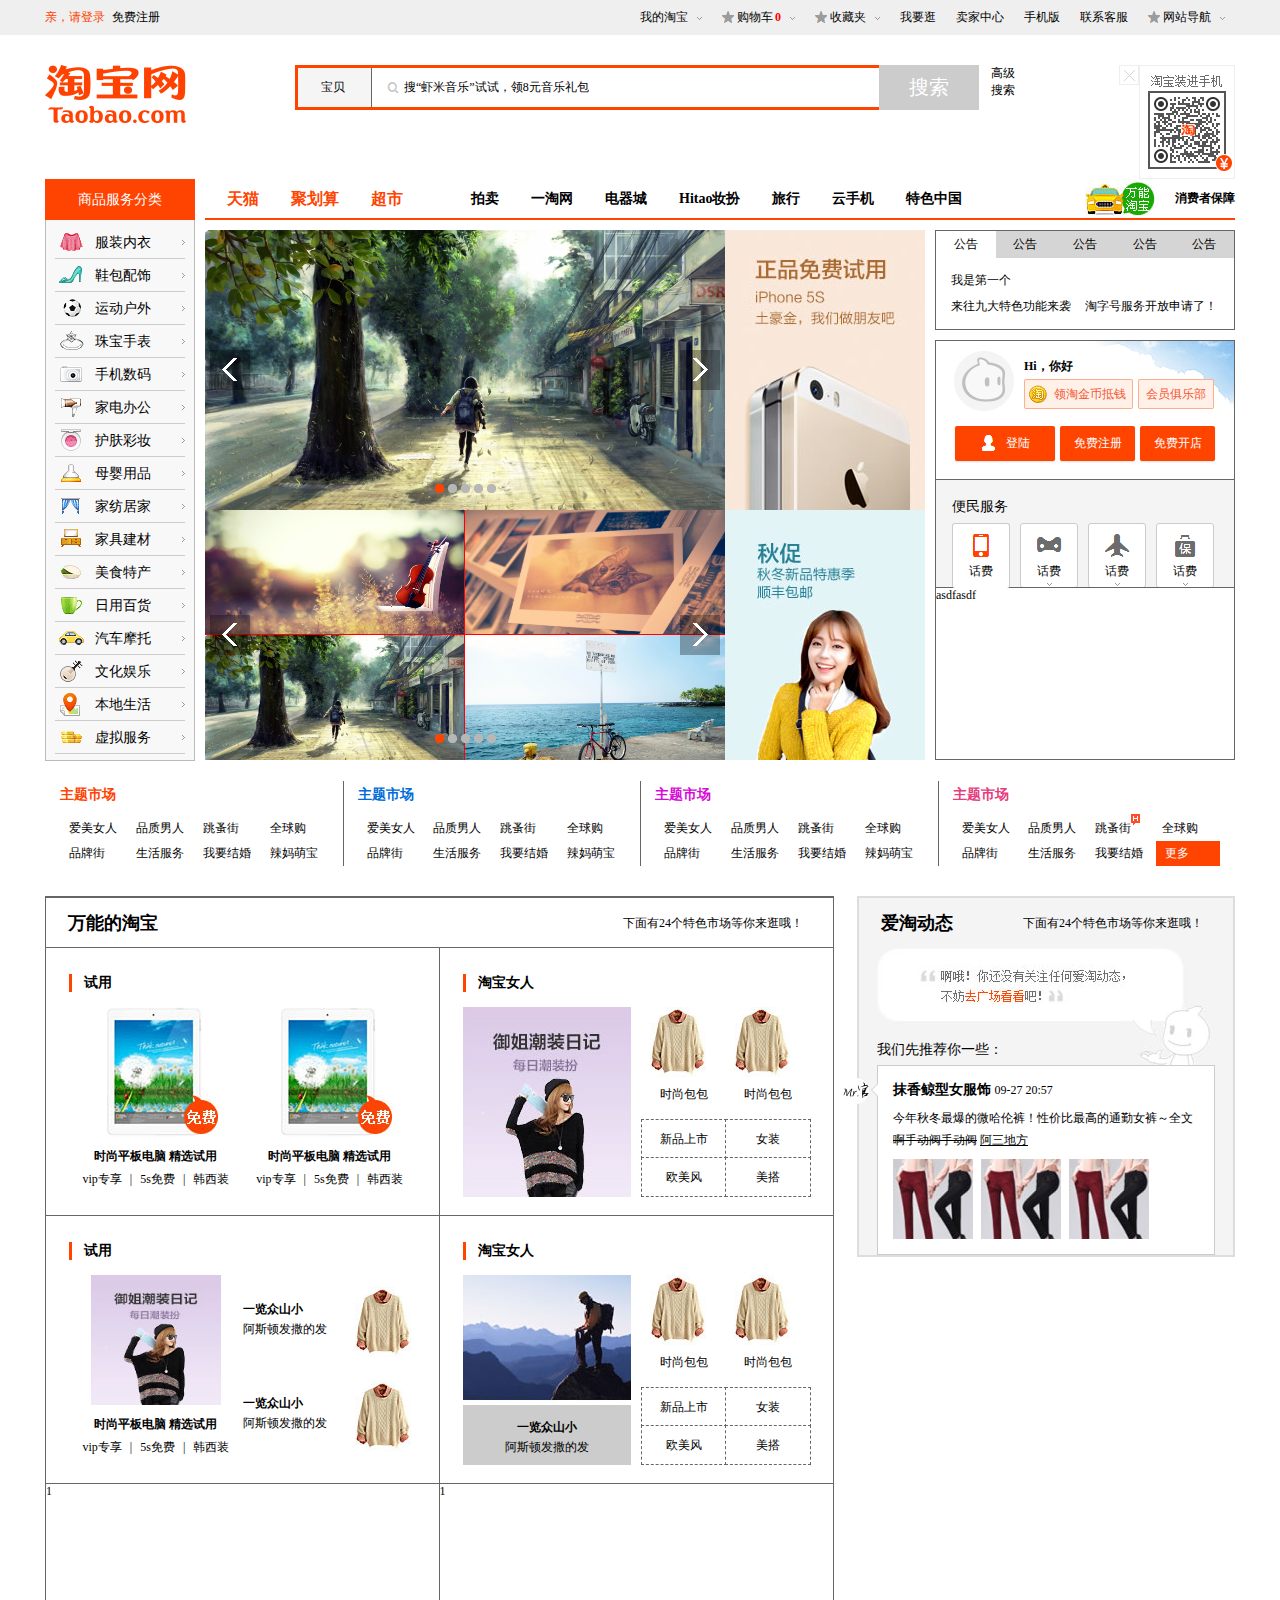
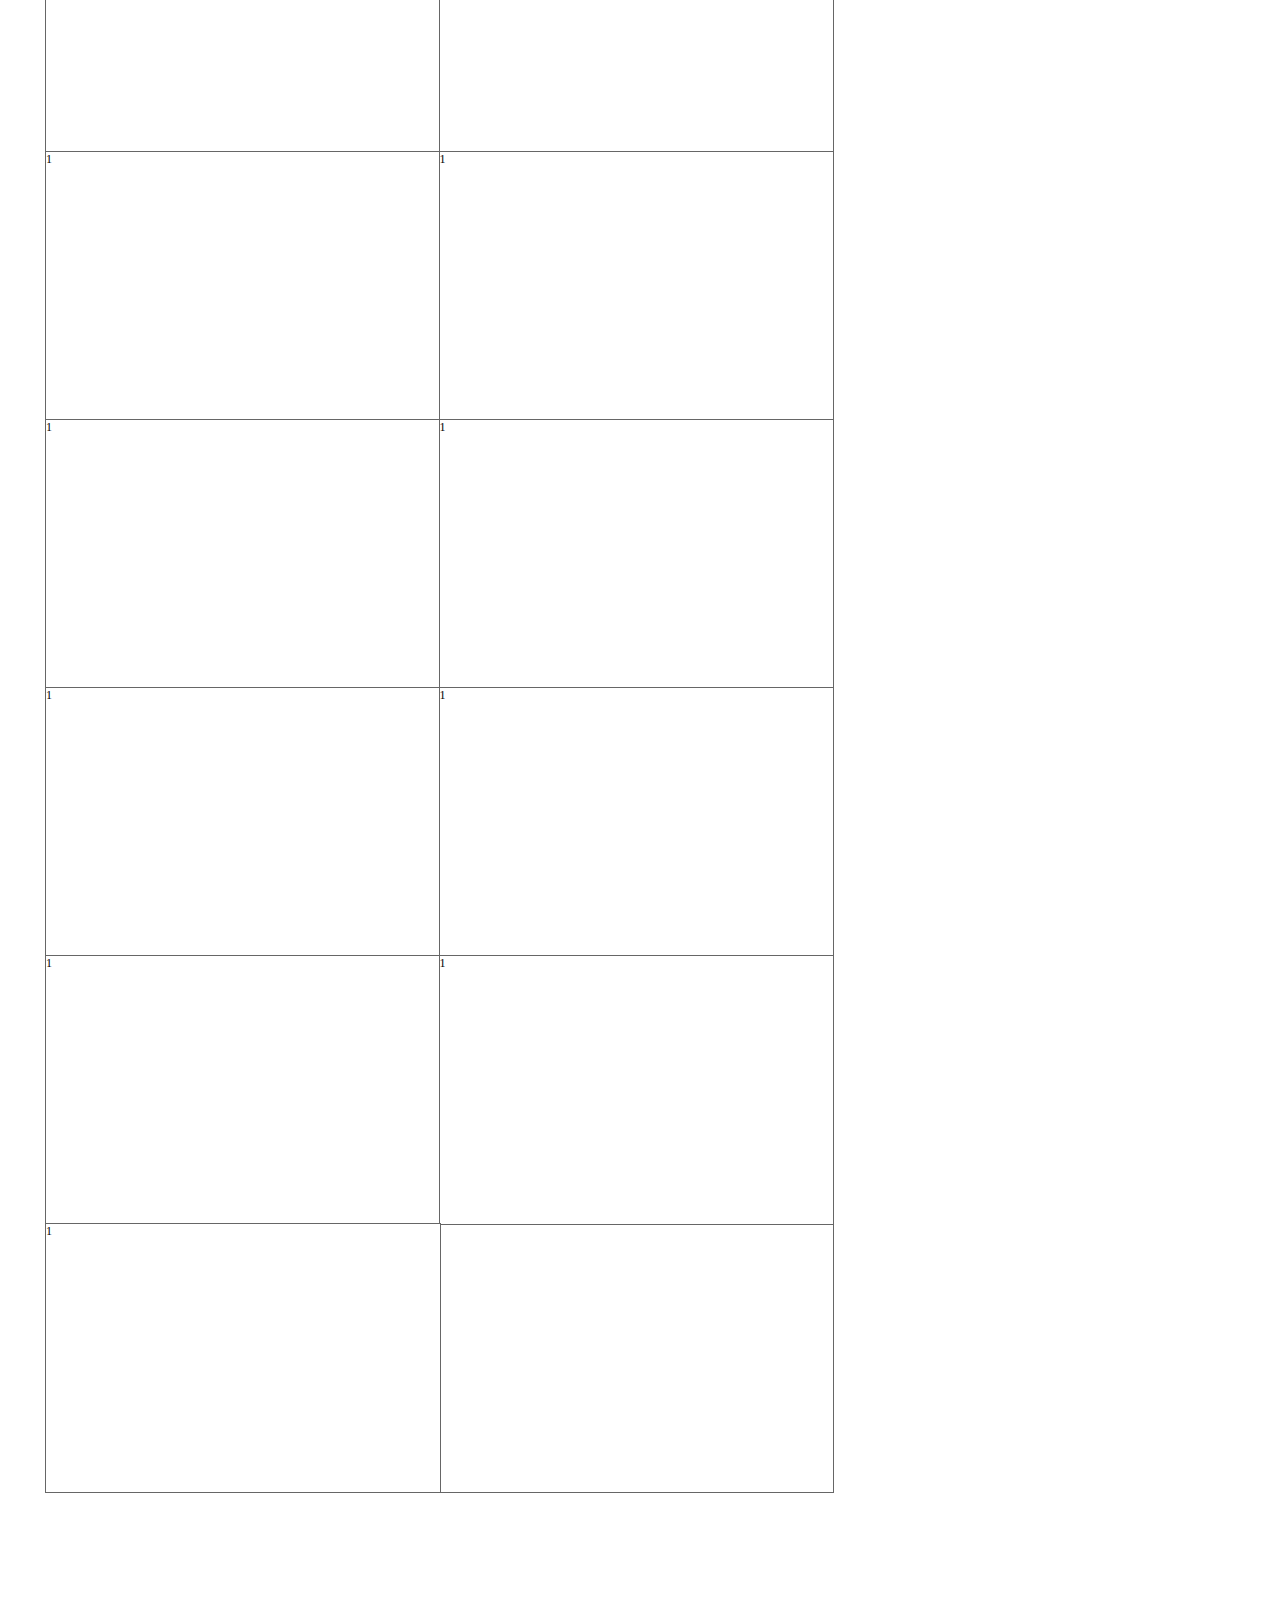
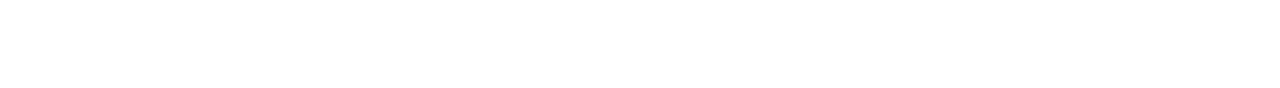
<file: 淘宝首页/index.html>
<!DOCTYPE html>
<html>
<head>
    <meta charset="UTF-8">
    <title></title>
    <link rel="stylesheet" href="style/reset.css" type="text/css">
    <link rel="stylesheet" href="style/common.css" type="text/css">
    <script src="js/jquery-3.2.1.min.js"></script>
    <script src="js/tb.js"></script>
</head>
<body>
    <!--顶部条-->
    <div class="g_topbar">
        <div class="cw">
            <ul class="m_topList tl_inner_mr fl">
                <li><a href="#" class="orange">亲，请登录</a></li>
                <li><a href="#">免费注册</a></li>
            </ul>
            <ul class="m_topList fr">
                <li>
                    <a href="#" class="u_dropdown">我的淘宝<i></i></a>
                    <div class="u_dropdown_box hide">
                        <ul class="ud_list">
                            <li><a href="#">已买到的宝贝</a></li>
                            <li><a href="#">店铺动态</a></li>
                            <li><a href="#">好友动态</a></li>
                        </ul>
                    </div>
                </li>
                <li>
                    <a href="#" class="u_dropdown"><em class="icon_sc"></em>购物车<em class="u_dd_num">0</em><i></i></a>
                    <div class="u_dropdown_box u_shopcar hide">
                        <div class="u_shopcar_c z_showShop">
                            <div class="u_shop_y">
                                <h6>最近加入的宝贝：</h6>
                                <dl class="u_shop_item">
                                    <dt><img src="images/1.jpg" alt=""></dt>
                                    <dd>
                                        <p><a href="#" class="u_shop_link fl">2015夏季新款低腰修身显瘦显瘦显瘦显瘦显瘦</a><span class="fr">&yen;56.00</span></p>
                                        <p><span class="fl">颜色分类:黑色尺寸:S</span><a href="#" class="fr">删除</a></p>
                                    </dd>
                                </dl>
                                <dl class="u_shop_item">
                                    <dt><img src="images/1.jpg" alt=""></dt>
                                    <dd>
                                        <p><a href="#" class="u_shop_link fl">2015夏季新款低腰修身显瘦显瘦显瘦显瘦显瘦</a><span class="fr">&yen;56.00</span></p>
                                        <p><span class="fl">颜色分类:黑色尺寸:S</span><a href="#" class="fr">删除</a></p>
                                    </dd>
                                </dl>
                            </div>
                            <div class="u_shop_c1 tar">
                                <span>您购物车里还没有任何宝贝。</span><a href="#" class="u_shop_btn">查看我的购物车</a>
                            </div>
                        </div>
                    </div>
                </li>
                <li>
                    <a href="#" class="u_dropdown"><em class="icon_sc"></em>收藏夹<i></i></a>
                    <div class="u_dropdown_box hide">
                        <ul class="ud_list">
                            <li><a href="#">收藏的宝贝</a></li>
                            <li><a href="#">收藏的店铺</a></li>
                        </ul>
                    </div>
                </li>
                <li>
                    <a href="#" class="u_dropdown">我要逛</a>
                </li>
                <li>
                    <a href="#" class="u_dropdown">卖家中心</a>
                </li>
                <li>
                    <a href="#" class="u_tlink">手机版</a>
                </li>
                <li>
                    <a href="#" class="u_tlink">联系客服</a>
                </li>
                <li>
                    <a href="#" class="u_dropdown"><em class="icon_sc"></em>网站导航<i></i></a>
                    <div class="u_dropdown_webNav hide">
                        <div class="m_webNav clearfix">
                            <div class="m_wn_item skin_wn_1 fl">
                                <div class="m_wn_itc">
                                    <h3>主题市场</h3>
                                    <ul class="clearfix">
                                        <li><a href="#">爱美女人</a></li>
                                        <li><a href="#">品质男人</a></li>
                                        <li><a href="#">跳蚤街</a></li>
                                        <li><a href="#">全球购</a></li>
                                        <li><a href="#">品牌街</a></li>
                                        <li><a href="#">生活服务</a></li>
                                        <li><a href="#">我要结婚</a></li>
                                        <li><a href="#">辣妈萌宝</a></li>
                                        <li><a href="#">车生活</a></li>
                                        <li><a href="#">淘创意</a></li>
                                        <li><a href="#">爱美妆</a></li>
                                        <li><a href="#">运动户外</a></li>
                                        <li><a href="#">家用电器</a></li>
                                        <li><a href="#">私人定制</a></li>
                                        <li><a href="#">狠爱</a></li>
                                        <li><a href="#">网络游戏</a></li>
                                        <li><a href="#">品牌控</a></li>
                                    </ul>
                                </div>
                            </div>
                            <div class="m_wn_item skin_wn_2 fl">
                                <div class="m_wn_itc">
                                    <h3>主题市场</h3>
                                    <ul class="clearfix">
                                        <li><a href="#">爱美女人</a></li>
                                        <li><a href="#">品质男人</a></li>
                                        <li><a href="#">跳蚤街</a></li>
                                        <li><a href="#">全球购</a></li>
                                        <li><a href="#">品牌街</a></li>
                                        <li><a href="#">生活服务</a></li>
                                        <li><a href="#">我要结婚</a></li>
                                        <li><a href="#">辣妈萌宝</a></li>
                                        <li><a href="#">车生活</a></li>
                                        <li><a href="#">淘创意</a></li>
                                        <li><a href="#">爱美妆</a></li>
                                        <li><a href="#">运动户外</a></li>
                                        <li><a href="#">家用电器</a></li>
                                        <li><a href="#">私人定制</a></li>
                                        <li><a href="#">狠爱</a></li>
                                        <li><a href="#">网络游戏</a></li>
                                        <li><a href="#">品牌控</a></li>
                                    </ul>
                                </div>
                            </div>
                            <div class="m_wn_item skin_wn_3 fl">
                                <div class="m_wn_itc">
                                    <h3>主题市场</h3>
                                    <ul class="clearfix">
                                        <li><a href="#">爱美女人</a></li>
                                        <li><a href="#">品质男人</a></li>
                                        <li><a href="#">跳蚤街</a></li>
                                        <li><a href="#">全球购</a></li>
                                        <li><a href="#">品牌街</a></li>
                                        <li><a href="#">生活服务</a></li>
                                        <li><a href="#">我要结婚</a></li>
                                        <li><a href="#">辣妈萌宝</a></li>
                                        <li><a href="#">车生活</a></li>
                                        <li><a href="#">淘创意</a></li>
                                        <li><a href="#">爱美妆</a></li>
                                        <li><a href="#">运动户外</a></li>
                                        <li><a href="#">家用电器</a></li>
                                        <li><a href="#">私人定制</a></li>
                                        <li><a href="#">狠爱</a></li>
                                        <li><a href="#">网络游戏</a></li>
                                        <li><a href="#">品牌控</a></li>
                                    </ul>
                                </div>
                            </div>
                            <div class="m_wn_item skin_wn_4 fl">
                                <div class="m_wn_itc">
                                    <h3>主题市场</h3>
                                    <ul class="clearfix">
                                        <li><a href="#">爱美女人</a></li>
                                        <li><a href="#">品质男人</a></li>
                                        <li><a href="#">跳蚤街<i></i></a></li>
                                        <li><a href="#">全球购</a></li>
                                        <li><a href="#">品牌街</a></li>
                                        <li><a href="#">生活服务</a></li>
                                        <li><a href="#">我要结婚</a></li>
                                        <li><a href="#">辣妈萌宝</a></li>
                                        <li><a href="#">车生活</a></li>
                                        <li><a href="#">淘创意</a></li>
                                        <li><a href="#">爱美妆</a></li>
                                        <li><a href="#">运动户外</a></li>
                                        <li><a href="#">家用电器</a></li>
                                        <li><a href="#">私人定制</a></li>
                                        <li><a href="#">狠爱</a></li>
                                        <li><a href="#">网络游戏</a></li>
                                        <li><a href="#">品牌控</a></li>
                                    </ul>
                                </div>
                            </div>
                        </div>
                    </div>
                </li>
            </ul>
        </div>
    </div>
    <!--顶部条 end-->

    <!--header-->
    <div class="g_header cw clearfix mt30">
        <h1 class="u_logo fl">
            <a href="#">淘宝网</a>
        </h1>
        <div class="u_qrcode">
            <a href="#" class="u_qrclose"></a>
        </div>
        <div class="u_search">
            <div class="u_search_t">
                <a href="#" class="u_sc_tr fr">高级搜索</a>
                <div class="u_sc_tl clearfix">
                    <div class="u_sc_dropdown fl">
                        <p>宝贝<i></i></p>
                        <div class="hide">
                            店铺
                        </div>
                    </div>
                    <input type="submit" value="搜索" class="u_sc_submit fr">
                    <div class="u_sc_input">
                        <input type="text" id="i1">
                        <label for="i1" id="label"><i class="icon_search"></i>搜“虾米音乐”试试，领8元音乐礼包</label>
                    </div>

                </div>
            </div>
            <div class="u_search_b"></div>
        </div>
    </div>
    <!--header end-->

    <!--商品服务分类 - 焦点图 - 右侧个人中心-->
    <div class="g_wrap cw clearfix">
        <div class="m_shopClass fl">
            <h3 class="u_shopTit">商品服务分类</h3>
            <ul class="m_shopList">
                <li><a href="#"><i class="icon_lNav icon_ln_01"></i>服装内衣<i class="icon_arrow"></i></a><i class="u_navline"></i></li>
                <li class="current"><a href="#"><i class="icon_lNav icon_ln_02"></i>鞋包配饰<i class="icon_arrow"></i></a><i class="u_navline"></i></li>
                <li><a href="#"><i class="icon_lNav icon_ln_03"></i>运动户外<i class="icon_arrow"></i></a><i class="u_navline"></i></li>
                <li><a href="#"><i class="icon_lNav icon_ln_04"></i>珠宝手表<i class="icon_arrow"></i></a><i class="u_navline"></i></li>
                <li><a href="#"><i class="icon_lNav icon_ln_05"></i>手机数码<i class="icon_arrow"></i></a><i class="u_navline"></i></li>
                <li><a href="#"><i class="icon_lNav icon_ln_06"></i>家电办公<i class="icon_arrow"></i></a><i class="u_navline"></i></li>
                <li><a href="#"><i class="icon_lNav icon_ln_07"></i>护肤彩妆<i class="icon_arrow"></i></a><i class="u_navline"></i></li>
                <li><a href="#"><i class="icon_lNav icon_ln_08"></i>母婴用品<i class="icon_arrow"></i></a><i class="u_navline"></i></li>
                <li><a href="#"><i class="icon_lNav icon_ln_09"></i>家纺居家<i class="icon_arrow"></i></a><i class="u_navline"></i></li>
                <li><a href="#"><i class="icon_lNav icon_ln_10"></i>家具建材<i class="icon_arrow"></i></a><i class="u_navline"></i></li>
                <li><a href="#"><i class="icon_lNav icon_ln_11"></i>美食特产<i class="icon_arrow"></i></a><i class="u_navline"></i></li>
                <li><a href="#"><i class="icon_lNav icon_ln_12"></i>日用百货<i class="icon_arrow"></i></a><i class="u_navline"></i></li>
                <li><a href="#"><i class="icon_lNav icon_ln_13"></i>汽车摩托<i class="icon_arrow"></i></a><i class="u_navline"></i></li>
                <li><a href="#"><i class="icon_lNav icon_ln_14"></i>文化娱乐<i class="icon_arrow"></i></a><i class="u_navline"></i></li>
                <li><a href="#"><i class="icon_lNav icon_ln_15"></i>本地生活<i class="icon_arrow"></i></a><i class="u_navline"></i></li>
                <li><a href="#"><i class="icon_lNav icon_ln_16"></i>虚拟服务<i class="icon_arrow"></i></a><i class="u_navline"></i></li>
            </ul>
            <!--右侧定位出去的列表-->
            <div class="m_lnShowlist hide">
                <div class="m_lns_item">
                    <ul class="u_nav_stext">
                        <li><a href="#">时尚女鞋<i class="u_nav_arrow"></i></a></li>
                        <li><a href="#">流行男鞋<i class="u_nav_arrow"></i></a></li>
                        <li><a href="#">精品女包<i class="u_nav_arrow"></i></a></li>
                        <li><a href="#">流行配饰<i class="u_nav_arrow"></i></a></li>
                    </ul>
                    <div class="clearfix">
                        <div class="m_nav_sitem m_nav_bor">
                            <div class="u_pr_15">
                                <div class="m_nav_miniList">
                                    <p><strong>女鞋</strong></p>
                                    <a href="#">单鞋</a> | 帆布鞋 | 秋鞋 | 靴子 | 短靴 <br>
                                    凉鞋 | 拖鞋 | 鱼嘴凉鞋 | 坡跟单鞋<br>
                                    平跟单鞋 | 高跟鞋 | 内增高 | 松糕鞋<br>
                                    马丁靴 | 豆豆鞋 | 防水台 | 真皮单鞋<br>
                                    撞色 | 达芙妮 | 百丽
                                </div>
                                <div class="u_deshed"></div>
                                <div class="m_nav_miniList">
                                    <p><strong>女鞋</strong></p>
                                    <a href="#">单鞋</a> | 帆布鞋 | 秋鞋 | 靴子 | 短靴 <br>
                                    凉鞋 | 拖鞋 | 鱼嘴凉鞋 | 坡跟单鞋<br>
                                </div>
                                <div class="u_deshed"></div>
                                <div class="m_nav_miniList">
                                    <p><strong>女鞋</strong></p>
                                    <a href="#">单鞋</a> | 帆布鞋 | 秋鞋 | 靴子 | 短靴 <br>
                                    凉鞋 | 拖鞋 | 鱼嘴凉鞋 | 坡跟单鞋<br>
                                </div>
                            </div>
                        </div>
                        <div class="m_nav_sitem">
                            <div class="u_pl_15">
                                <div class="m_nav_miniList">
                                    <p><strong>女鞋</strong></p>
                                    <a href="#">单鞋</a> | 帆布鞋 | 秋鞋 | 靴子 | 短靴 <br>
                                    凉鞋 | 拖鞋 | 鱼嘴凉鞋 | 坡跟单鞋<br>
                                    平跟单鞋 | 高跟鞋 | 内增高 | 松糕鞋<br>
                                </div>
                                <div class="u_deshed"></div>
                                <div class="m_nav_miniList">
                                    <p><strong>女鞋</strong></p>
                                    <a href="#">单鞋</a> | 帆布鞋 | 秋鞋 | 靴子 | 短靴 <br>
                                    凉鞋 | 拖鞋 | 鱼嘴凉鞋 | 坡跟单鞋<br>
                                    平跟单鞋 | 高跟鞋 | 内增高 | 松糕鞋<br>
                                    马丁靴 | 豆豆鞋 | 防水台 | 真皮单鞋<br>
                                    撞色 | 达芙妮 | 百丽
                                </div>
                            </div>
                        </div>
                    </div>
                </div>
                <div class="m_lns_item"></div>
                <div class="m_lns_item"></div>
                <div class="m_lns_item"></div>
                <div class="m_lns_item"></div>
            </div>
        </div>
        <div class="m_inrc">
            <div class="m_nav">
                <ul class="u_nav u_nav_s1 fl">
                    <li>天猫</li>
                    <li>聚划算</li>
                    <li>超市</li>
                </ul>
                <ul class="u_nav fl">
                    <li>拍卖</li>
                    <li>一淘网</li>
                    <li>电器城</li>
                    <li>Hitao妆扮</li>
                    <li>旅行</li>
                    <li>云手机</li>
                    <li>特色中国</li>
                </ul>
                <a href="#" class="u_nav_link">消费者保障</a>
                <img src="images/wntb.jpg" class="fr" alt="">
            </div>
            <div class="clearfix">
                <div class="g_ban fl">
                    <div class="m_banner">
                        <ul class="u_move">
                            <li><img src="images/banner/01.jpg" alt=""></li>
                            <li><img src="images/banner/2.jpg" alt=""></li>
                            <li><img src="images/banner/3.jpg" alt=""></li>
                            <li><img src="images/banner/4.jpg" alt=""></li>
                            <li><img src="images/banner/5.jpg" alt=""></li>
                        </ul>
                        <a href="#" class="u_prev"></a>
                        <a href="#" class="u_next"></a>
                        <div class="u_banner_num">
                            <a href="#" class="current"></a>
                            <a href="#"></a>
                            <a href="#"></a>
                            <a href="#"></a>
                            <a href="#"></a>
                        </div>
                    </div>
                    <div class="ad_b1">
                        <img src="images/ad1.jpg" alt="">
                    </div>
                    <div class="m_banner m_banner_sm">
                        <ul class="u_look">
                            <li>
                                <div class="u_banner_ad"><img src="images/banner/2.jpg" alt=""></div>
                                <div class="u_banner_ad"><img src="images/banner/4.jpg" alt=""></div>
                                <div class="u_banner_ad"><img src="images/banner/01.jpg" alt=""></div>
                                <div class="u_banner_ad"><img src="images/banner/3.jpg" alt=""></div>
                            </li>
                            <!--应该是5个li-->
                        </ul>
                        <a href="#" class="u_prev"></a>
                        <a href="#" class="u_next"></a>
                        <div class="u_banner_num">
                            <a href="#" class="current"></a>
                            <a href="#"></a>
                            <a href="#"></a>
                            <a href="#"></a>
                            <a href="#"></a>
                        </div>
                    </div>
                    <div class="ad_b2">
                        <img src="images/ad2.jpg" alt="">
                    </div>
                </div>
                <div class="g_user fr">
                    <div class="m_tab mb10">
                        <ul class="u_tab_ele">
                            <li class="current">公告</li>
                            <li>公告</li>
                            <li>公告</li>
                            <li>公告</li>
                            <li>公告</li>
                        </ul>
                        <div class="m_tab_all">
                        <ul class="u_tab_item clearfix">
                            <li  class="u_link_long">我是第一个</li>
                            <li>来往九大特色功能来袭</li>
                            <li>淘字号服务开放申请了！</li>
                        </ul>
                         <ul class="u_tab_item clearfix hide">
                            <li  class="u_link_long">我是第二个</li>
                            <li>来往九大特色功能来袭</li>
                            <li>淘字号服务开放申请了！</li>
                        </ul>
                         <ul class="u_tab_item clearfix hide">
                            <li  class="u_link_long">我是第三个</li>
                            <li>来往九大特色功能来袭</li>
                            <li>淘字号服务开放申请了！</li>
                        </ul>
                         <ul class="u_tab_item clearfix hide">
                            <li  class="u_link_long">我是第四个</li>
                            <li>来往九大特色功能来袭</li>
                            <li>淘字号服务开放申请了！</li>
                        </ul>
                         <ul class="u_tab_item clearfix hide">
                            <li  class="u_link_long">我是第五个</li>
                            <li>来往九大特色功能来袭</li>
                            <li>淘字号服务开放申请了！</li>
                        </ul>
                        </div>
                    </div>
                    <div class="m_user_center">
                        <dl class="u_user_info clearfix">
                            <dt></dt>
                            <dd>
                                <p>Hi，你好</p>
                                <a href="#" class="u_link_user u_link_tjb">领淘金币抵钱</a><a href="#" class="u_link_user u_link_vip">会员俱乐部</a>
                            </dd>
                        </dl>
                        <a href="#" class="u_link_u2 u_link_login mr3">登陆</a><a href="#" class="u_link_u2 u_link_c mr3">免费注册</a><a href="#" class="u_link_u2 u_link_c">免费开店</a>
                    </div>
                    <div class="m_service">
                        <h4>便民服务</h4>
                        <ul class="m_service_c clearfix">
                            <li class="current">
                                <span class="u_service_icon u_s1"></span>
                                <span class="u_service_text">话费</span>
                                <i class="u_service_down"></i>
                            </li>
                            <li>
                                <span class="u_service_icon u_s2"></span>
                                <span class="u_service_text">话费</span>
                                <i class="u_service_down"></i>
                            </li>
                            <li>
                                <span class="u_service_icon u_s3"></span>
                                <span class="u_service_text">话费</span>
                                <i class="u_service_down"></i>
                            </li>
                            <li>
                                <span class="u_service_icon u_s4"></span>
                                <span class="u_service_text">话费</span>
                                <i class="u_service_down"></i>
                            </li>
                            <li>
                                <span class="u_service_icon u_s5"></span>
                                <span class="u_service_text">话费</span>
                            </li>
                            <li>
                                <span class="u_service_icon u_s6"></span>
                                <span class="u_service_text">话费</span>
                            </li>
                            <li>
                                <span class="u_service_icon u_s7"></span>
                                <span class="u_service_text">话费</span>
                            </li>
                            <li>
                                <span class="u_service_icon u_s8"></span>
                                <span class="u_service_text">话费</span>
                            </li>
                            <li>
                                <span class="u_service_icon u_s9"></span>
                                <span class="u_service_text">话费</span>
                            </li>
                            <li>
                                <span class="u_service_icon u_s10"></span>
                                <span class="u_service_text">话费</span>
                            </li>
                            <li>
                                <span class="u_service_icon u_s11"></span>
                                <span class="u_service_text">话费</span>
                            </li>
                            <li>
                                <span class="u_service_icon u_s12"></span>
                                <span class="u_service_text">话费</span>
                            </li>
                        </ul>
                        <div class="m_service_show">
                            asdfasdf
                        </div>
                    </div>
                </div>
            </div>
        </div>
    </div>
    <!--导航 焦点图 个人中心 end-->
    <!--主题市场-->
    <div class="m_web_box cw" id="adfasdfadsf">
        <div class="m_webNav m_web_s1 clearfix">
            <div class="m_wn_item skin_wn_1 fl">
                <div class="m_wn_itc">
                    <h3>主题市场</h3>
                    <ul class="clearfix">
                        <li><a href="#">爱美女人</a></li>
                        <li><a href="#">品质男人</a></li>
                        <li><a href="#">跳蚤街</a></li>
                        <li><a href="#">全球购</a></li>
                        <li><a href="#">品牌街</a></li>
                        <li><a href="#">生活服务</a></li>
                        <li><a href="#">我要结婚</a></li>
                        <li><a href="#">辣妈萌宝</a></li>
                        <li><a href="#">车生活</a></li>
                        <li><a href="#">淘创意</a></li>
                        <li><a href="#">爱美妆</a></li>
                        <li><a href="#">运动户外</a></li>
                        <li><a href="#">家用电器</a></li>
                        <li><a href="#">私人定制</a></li>
                        <li><a href="#">狠爱</a></li>
                        <li><a href="#">网络游戏</a></li>
                        <li><a href="#">品牌控</a></li>
                    </ul>
                </div>
            </div>
            <div class="m_wn_item skin_wn_2 fl">
                <div class="m_wn_itc">
                    <h3>主题市场</h3>
                    <ul class="clearfix">
                        <li><a href="#">爱美女人</a></li>
                        <li><a href="#">品质男人</a></li>
                        <li><a href="#">跳蚤街</a></li>
                        <li><a href="#">全球购</a></li>
                        <li><a href="#">品牌街</a></li>
                        <li><a href="#">生活服务</a></li>
                        <li><a href="#">我要结婚</a></li>
                        <li><a href="#">辣妈萌宝</a></li>
                        <li><a href="#">车生活</a></li>
                        <li><a href="#">淘创意</a></li>
                        <li><a href="#">爱美妆</a></li>
                        <li><a href="#">运动户外</a></li>
                        <li><a href="#">家用电器</a></li>
                        <li><a href="#">私人定制</a></li>
                        <li><a href="#">狠爱</a></li>
                        <li><a href="#">网络游戏</a></li>
                        <li><a href="#">品牌控</a></li>
                    </ul>
                </div>
            </div>
            <div class="m_wn_item skin_wn_3 fl">
                <div class="m_wn_itc">
                    <h3>主题市场</h3>
                    <ul class="clearfix">
                        <li><a href="#">爱美女人</a></li>
                        <li><a href="#">品质男人</a></li>
                        <li><a href="#">跳蚤街</a></li>
                        <li><a href="#">全球购</a></li>
                        <li><a href="#">品牌街</a></li>
                        <li><a href="#">生活服务</a></li>
                        <li><a href="#">我要结婚</a></li>
                        <li><a href="#">辣妈萌宝</a></li>
                        <li><a href="#">车生活</a></li>
                        <li><a href="#">淘创意</a></li>
                        <li><a href="#">爱美妆</a></li>
                        <li><a href="#">运动户外</a></li>
                        <li><a href="#">家用电器</a></li>
                        <li><a href="#">私人定制</a></li>
                        <li><a href="#">狠爱</a></li>
                        <li><a href="#">网络游戏</a></li>
                        <li><a href="#">品牌控</a></li>
                    </ul>
                </div>
            </div>
            <div class="m_wn_item skin_wn_4 fl">
                <div class="m_wn_itc">
                    <h3>主题市场</h3>
                    <ul class="clearfix">
                        <li><a href="#">爱美女人</a></li>
                        <li><a href="#">品质男人</a></li>
                        <li><a href="#">跳蚤街<i></i></a></li>
                        <li><a href="#">全球购</a></li>
                        <li><a href="#">品牌街</a></li>
                        <li><a href="#">生活服务</a></li>
                        <li><a href="#">我要结婚</a></li>
                        <li><a href="#">辣妈萌宝</a></li>
                        <li><a href="#">车生活</a></li>
                        <li><a href="#">淘创意</a></li>
                        <li><a href="#">爱美妆</a></li>
                        <li><a href="#">运动户外</a></li>
                        <li><a href="#">家用电器</a></li>
                        <li><a href="#">私人定制</a></li>
                        <li><a href="#">狠爱</a></li>
                        <li><a href="#">网络游戏</a></li>
                        <li><a href="#">品牌控</a></li>
                    </ul>
                </div>
            </div>
            <a href="###" class="u_web_more" onclick="adfasdfadsf.style.height = 'auto';">更多</a>
        </div>
    </div>
    <!--主题市场 end-->
    <!--万能的淘宝-->
    <div class="g_list cw clearfix">
        <div class="g_lc fl">
            <div class="m_tbTit">
                <h3>万能的淘宝</h3>
                <p>下面有24个特色市场等你来逛哦！</p>
            </div>
            <div class="clearfix">
                <div class="m_tbItem">
                    <div class="m_tb_ic">
                        <h5 class="u_tb_tit u_skin_t1">试用</h5>
                        <div class="clearfix">
                            <div class="u_inner_w tac">
                                <div class="u_img">
                                    <img src="images/tb1.jpg" alt="">
                                    <p class="b">时尚平板电脑 精选试用</p>
                                </div>
                                <p class="u_link_text"><a href="#">vip专享</a><i>|</i><a href="#">5s免费</a><i>|</i><a href="#">韩西装</a></p>
                            </div>
                            <div class="u_inner_w tac">
                                <div class="u_img">
                                    <img src="images/tb1.jpg" alt="">
                                    <p class="b">时尚平板电脑 精选试用</p>
                                </div>
                                <p class="u_link_text"><a href="#">vip专享</a><i>|</i><a href="#">5s免费</a><i>|</i><a href="#">韩西装</a></p>
                            </div>
                        </div>
                    </div>
                </div>
                <div class="m_tbItem">
                    <div class="m_tb_ic">
                        <h5 class="u_tb_tit u_skin_t1">淘宝女人</h5>
                        <div class="clearfix">
                            <div class="u_img_190 fl">
                                <img src="images/tb3.jpg" alt="">
                            </div>
                            <div class="u_inner_168 fr">
                                <div class="clearfix tac mb9">
                                    <div class="u_inner_w">
                                        <div class="u_img_sm">
                                            <img src="images/tb4.jpg" class="u_img_sm" alt="">
                                        </div>
                                        <p class="u_text_34">时尚包包</p>
                                    </div>
                                    <div class="u_inner_w">
                                        <div class="u_img_sm">
                                            <img src="images/tb4.jpg" class="u_img_sm" alt="">
                                        </div>
                                        <p class="u_text_34">时尚包包</p>
                                    </div>
                                </div>
                                <div class="u_link_list clearfix tac">
                                    <a href="#">新品上市</a>
                                    <a href="#">女装</a>
                                    <a href="#">欧美风</a>
                                    <a href="#">美搭</a>
                                </div>
                            </div>
                        </div>
                    </div>
                </div>
                <div class="m_tbItem">
                    <div class="m_tb_ic">
                        <h5 class="u_tb_tit u_skin_t1">试用</h5>
                        <div class="clearfix">
                            <div class="u_inner_w tac">
                                <div class="u_img">
                                    <img src="images/tb3.jpg" alt="">
                                    <p class="b">时尚平板电脑 精选试用</p>
                                </div>
                                <p class="u_link_text"><a href="#">vip专享</a><i>|</i><a href="#">5s免费</a><i>|</i><a href="#">韩西装</a></p>
                            </div>
                            <div class="u_inner_w">
                                <div class="u_rimg_list clearfix">
                                    <img src="images/tb4.jpg" class="u_img_sm fr" alt="">
                                    <div class="u_img_txt">
                                        <p class="b">一览众山小</p>
                                        <p>阿斯顿发撒的发</p>
                                    </div>
                                </div>
                                <div class="u_rimg_list clearfix">
                                    <img src="images/tb4.jpg" class="u_img_sm fr" alt="">
                                    <div class="u_img_txt">
                                        <p class="b">一览众山小</p>
                                        <p>阿斯顿发撒的发</p>
                                    </div>
                                </div>
                            </div>
                        </div>
                    </div>
                </div>
                <div class="m_tbItem">
                    <div class="m_tb_ic">
                            <h5 class="u_tb_tit u_skin_t1">淘宝女人</h5>
                            <div class="clearfix">
                                <div class="u_inner_168 fl tac">
                                    <div class="u_img_130">
                                        <img src="images/tb5.jpg" alt="">
                                    </div>
                                    <div class="u_img_txt u_img_txt_ccc">
                                        <p class="b">一览众山小</p>
                                        <p>阿斯顿发撒的发</p>
                                    </div>
                                </div>

                                <div class="u_inner_168 fr">
                                    <div class="clearfix tac mb9">
                                        <div class="u_inner_w">
                                            <div class="u_img_sm">
                                                <img src="images/tb4.jpg" class="u_img_sm" alt="">
                                            </div>
                                            <p class="u_text_34">时尚包包</p>
                                        </div>
                                        <div class="u_inner_w">
                                            <div class="u_img_sm">
                                                <img src="images/tb4.jpg" class="u_img_sm" alt="">
                                            </div>
                                            <p class="u_text_34">时尚包包</p>
                                        </div>
                                    </div>
                                    <div class="u_link_list clearfix tac">
                                        <a href="#">新品上市</a>
                                        <a href="#">女装</a>
                                        <a href="#">欧美风</a>
                                        <a href="#">美搭</a>
                                    </div>
                                </div>
                            </div>
                        </div>

                </div>
                <div class="m_tbItem">1</div>
                <div class="m_tbItem">1</div>
                <div class="m_tbItem">1</div>
                <div class="m_tbItem">1</div>
                <div class="m_tbItem">1</div>
                <div class="m_tbItem">1</div>
                <div class="m_tbItem">1</div>
                <div class="m_tbItem">1</div>
                <div class="m_tbItem">1</div>
                <div class="m_tbItem">1</div>
                <div class="m_tbItem">1</div>
            </div>
        </div>
        <div class="g_rc fr">
            <div class="m_dynamic">
                <div class="m_tbTit">
                    <h3>爱淘动态</h3>
                    <p>下面有24个特色市场等你来逛哦！</p>
                </div>
                <div class="m_dynamic_c">
                    <div class="u_aitao_no"></div>
                    <p class="u_rec_tit">我们先推荐你一些：</p>
                    <div class="m_dyn_item">
                        <i class="u_drn_arrow"></i>
                        <i class="u_drn_arrow2"></i>
                        <a href="#" class="u_drn_logo"><img src="images/itb_logo.png" alt=""></a>
                        <h6>抹香鲸型女服饰 <span>09-27 20:57</span></h6>
                        <p>今年秋冬最爆的微哈伦裤！性价比最高的通勤女裤～<a href="">全文</a>
                            <del>啊手动阀手动阀</del>
                            <ins>阿三地方</ins>
                        </p>

                        <div class="m_dyn_img clearfix">
                            <img src="images/itb_img1.jpg" alt="">
                            <img src="images/itb_img1.jpg" alt="">
                            <img src="images/itb_img1.jpg" alt="">
                        </div>
                    </div>
                </div>
            </div>
        </div>
    </div>
    <!--万能的淘宝 end-->












    <br><br><br><br><br><br><br><br><br><br><br><br><br>






















</body>
</html>
</file>
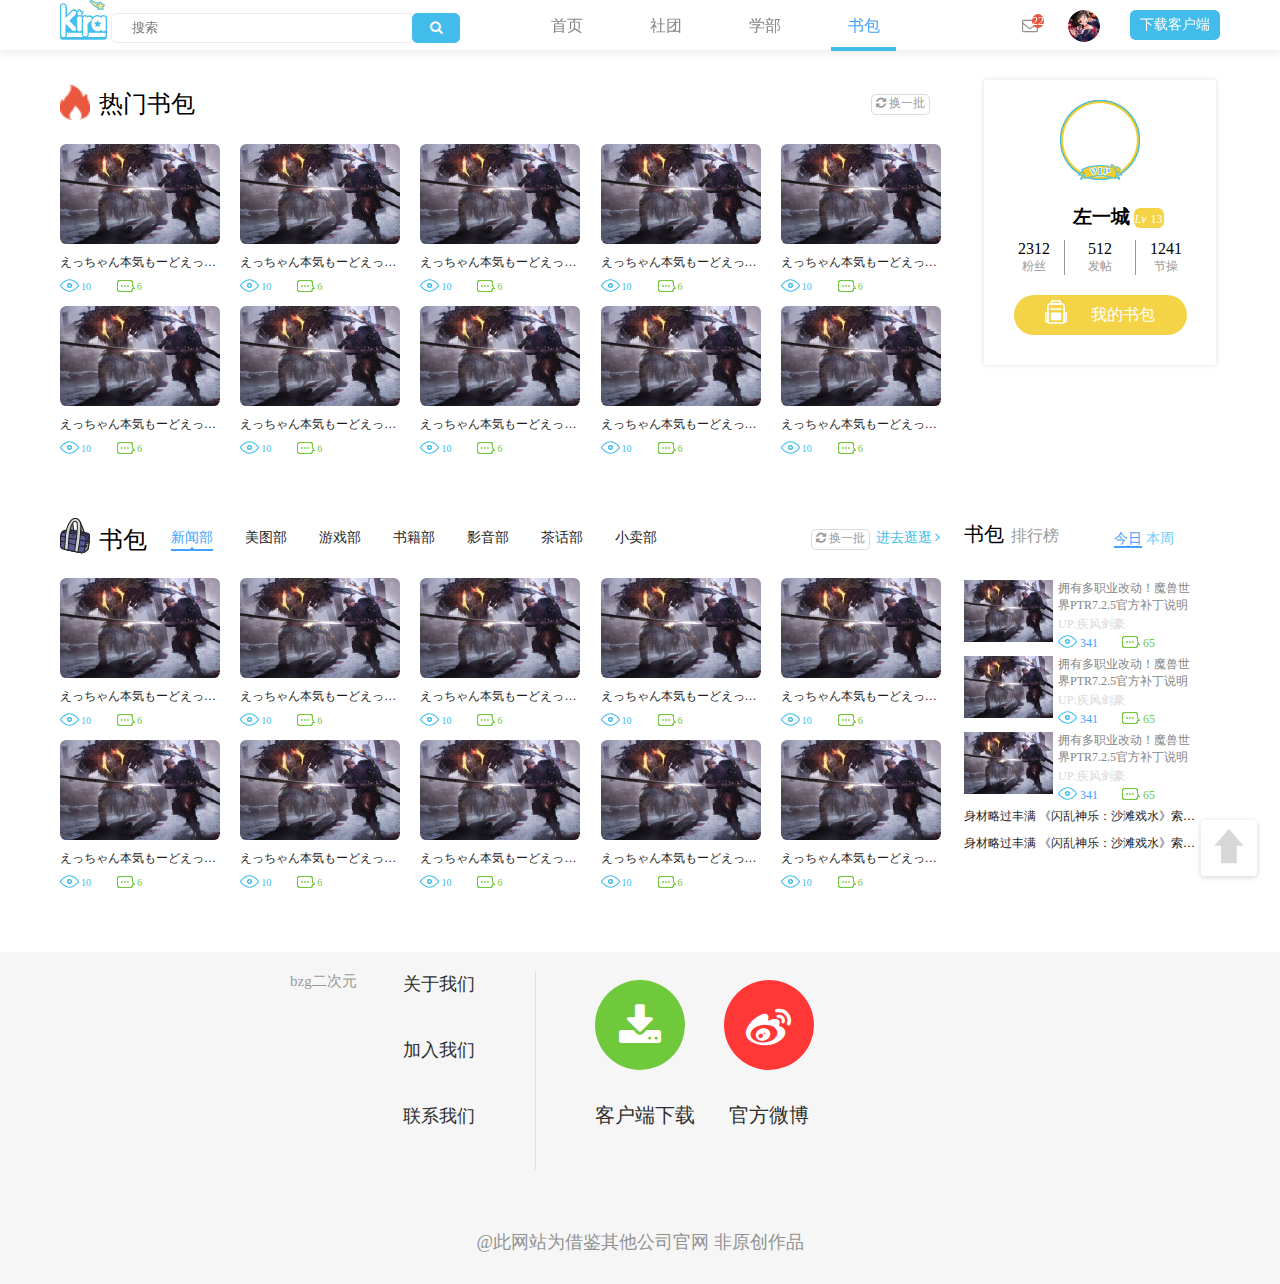
<file: app/bag.html>
<!DOCTYPE html>
<html lang="en">
<head>
  <meta charset="UTF-8">
  <meta name="viewport" content="width=device-width, initial-scale=1.0">
  <meta http-equiv="X-UA-Compatible" content="ie=edge">
  <title>书包</title>
  <link rel="stylesheet" href="../app/scss/our.css">
  <link rel="stylesheet" href="../app/scss/swiper.min.css">
  <link rel="stylesheet" href="../app/css/font-awesome.min.css">
  <link rel="stylesheet" href="../app/scss/bag.css">
</head>
<body>
  <div class="app">
    <div class="head">
      <div class="head-content">
      <div class="head-left">
        <img src="./v-img/logo.png" >
        <input type="text" placeholder="搜索">
        <button>
          <i class="fa fa-search">
          </i>
        </button>
      </div>
      <ul class="nav">
          <li><a href="../app/index.html">首页</a></li>
          <li><a href="../app/community.html">社团</a></li>
          <li><a href="../app/division.html">学部</a></li>
          <li class="li-first"><a href="../app/bag.html">书包</a></li>
      </ul>
     <div class="head-right">
      <div class="message">
        <i class="fa fa-envelope-o"></i>
        <sup>22</sup>
      </div>
      <div class="user-img">
        <img src="../app/v-img/temp1.png" alt="srcset">
      </div>
      <a href="#" class="download-client">下载客户端</a>
      </div>
     </div>
    </div>
    <div class="body-content">
      <div class="community">
        <div class="pro-left">
          <div class="pro-title">
            <div class="title-left">
            <img src="../app/v-img/icon-hotbag.png" >
            <span>热门书包</span>
          </div>
            <div class="detail">
                <span>
                  <i class="fa fa-refresh"></i>
                  换一批
                </span>
              </div>
          </div>
          <ul class="list">
              <li>
                  <a href="#">
                    <div class="img-content">
                        <img src="../app/v-img/temp3.jpg">
                        <span class="sp-one">类别1</span>
                        <span class="sp-two">20节操</span>
                        <span class="sp-three">48项</span>
                    </div>
                    <p class="description">えっちゃん本気もーどえっちゃん本気もーどえっちゃん本気もーど</p>
                    <div class="view-commit">
                      <span class="view"><img src="../app/v-img/icon-view.png">10</span>
                      <span class="commit"><img src="../app/v-img/icon-comments.png">6</span>
                    </div>
                  </a>
                </li>
                <li>
                  <a href="#">
                    <div class="img-content">
                        <img src="../app/v-img/temp3.jpg">
                        <span class="sp-one">类别1</span>
                        <span class="sp-two">20节操</span>
                        <span class="sp-three">48项</span>
                    </div>
                    <p class="description">えっちゃん本気もーどえっちゃん本気もーどえっちゃん本気もーど</p>
                    <div class="view-commit">
                      <span class="view"><img src="../app/v-img/icon-view.png">10</span>
                      <span class="commit"><img src="../app/v-img/icon-comments.png">6</span>
                    </div>
                  </a>
                </li>
                <li>
                  <a href="#">
                    <div class="img-content">
                        <img src="../app/v-img/temp3.jpg">
                        <span class="sp-one">类别1</span>
                        <span class="sp-two">20节操</span>
                        <span class="sp-three">48项</span>
                    </div>
                    <p class="description">えっちゃん本気もーどえっちゃん本気もーどえっちゃん本気もーど</p>
                    <div class="view-commit">
                      <span class="view"><img src="../app/v-img/icon-view.png">10</span>
                      <span class="commit"><img src="../app/v-img/icon-comments.png">6</span>
                    </div>
                  </a>
                </li>
                <li>
                  <a href="#">
                    <div class="img-content">
                        <img src="../app/v-img/temp3.jpg">
                        <span class="sp-one">类别1</span>
                        <span class="sp-two">20节操</span>
                        <span class="sp-three">48项</span>
                    </div>
                    <p class="description">えっちゃん本気もーどえっちゃん本気もーどえっちゃん本気もーど</p>
                    <div class="view-commit">
                      <span class="view"><img src="../app/v-img/icon-view.png">10</span>
                      <span class="commit"><img src="../app/v-img/icon-comments.png">6</span>
                    </div>
                  </a>
                </li>
                <li>
                  <a href="#">
                    <div class="img-content">
                        <img src="../app/v-img/temp3.jpg">
                        <span class="sp-one">类别1</span>
                        <span class="sp-two">20节操</span>
                        <span class="sp-three">48项</span>
                    </div>
                    <p class="description">えっちゃん本気もーどえっちゃん本気もーどえっちゃん本気もーど</p>
                    <div class="view-commit">
                      <span class="view"><img src="../app/v-img/icon-view.png">10</span>
                      <span class="commit"><img src="../app/v-img/icon-comments.png">6</span>
                    </div>
                  </a>
                </li>
                <li>
                  <a href="#">
                    <div class="img-content">
                        <img src="../app/v-img/temp3.jpg">
                        <span class="sp-one">类别1</span>
                        <span class="sp-two">20节操</span>
                        <span class="sp-three">48项</span>
                    </div>
                    <p class="description">えっちゃん本気もーどえっちゃん本気もーどえっちゃん本気もーど</p>
                    <div class="view-commit">
                      <span class="view"><img src="../app/v-img/icon-view.png">10</span>
                      <span class="commit"><img src="../app/v-img/icon-comments.png">6</span>
                    </div>
                  </a>
                </li>
                <li>
                  <a href="#">
                    <div class="img-content">
                        <img src="../app/v-img/temp3.jpg">
                        <span class="sp-one">类别1</span>
                        <span class="sp-two">20节操</span>
                        <span class="sp-three">48项</span>
                    </div>
                    <p class="description">えっちゃん本気もーどえっちゃん本気もーどえっちゃん本気もーど</p>
                    <div class="view-commit">
                      <span class="view"><img src="../app/v-img/icon-view.png">10</span>
                      <span class="commit"><img src="../app/v-img/icon-comments.png">6</span>
                    </div>
                  </a>
                </li>
                <li>
                  <a href="#">
                    <div class="img-content">
                        <img src="../app/v-img/temp3.jpg">
                        <span class="sp-one">类别1</span>
                        <span class="sp-two">20节操</span>
                        <span class="sp-three">48项</span>
                    </div>
                    <p class="description">えっちゃん本気もーどえっちゃん本気もーどえっちゃん本気もーど</p>
                    <div class="view-commit">
                      <span class="view"><img src="../app/v-img/icon-view.png">10</span>
                      <span class="commit"><img src="../app/v-img/icon-comments.png">6</span>
                    </div>
                  </a>
                </li>
                <li>
                  <a href="#">
                    <div class="img-content">
                        <img src="../app/v-img/temp3.jpg">
                        <span class="sp-one">类别1</span>
                        <span class="sp-two">20节操</span>
                        <span class="sp-three">48项</span>
                    </div>
                    <p class="description">えっちゃん本気もーどえっちゃん本気もーどえっちゃん本気もーど</p>
                    <div class="view-commit">
                      <span class="view"><img src="../app/v-img/icon-view.png">10</span>
                      <span class="commit"><img src="../app/v-img/icon-comments.png">6</span>
                    </div>
                  </a>
                </li>
                <li>
                  <a href="#">
                    <div class="img-content">
                        <img src="../app/v-img/temp3.jpg">
                        <span class="sp-one">类别1</span>
                        <span class="sp-two">20节操</span>
                        <span class="sp-three">48项</span>
                    </div>
                    <p class="description">えっちゃん本気もーどえっちゃん本気もーどえっちゃん本気もーど</p>
                    <div class="view-commit">
                      <span class="view"><img src="../app/v-img/icon-view.png">10</span>
                      <span class="commit"><img src="../app/v-img/icon-comments.png">6</span>
                    </div>
                  </a>
                </li>
          </ul>
        </div>
        <div class="pro-right">
          <ul class="right-list">
            <li class="li-one">
              <img src="../app/v-img/icon-header.png">
            </li>
            <li class="li-two">
              <h3>左一城</h3>
              <div class="right-tu">
                <span class="lv">Lv</span>
                <span>13</span>
              </div>
            </li>
            <li class="li-three">
              <ul class="li-list">
                <li>2312<span>粉丝</span></li>
                <li class="middle-li">512 <span>发帖</span></li>
                <li>1241<span>节操</span></li>
              </ul>
            </li>
            <li class="li-four">
              <div class="right-bag">
                <img src="../app/v-img/icon-whitebag.png">
                <span>我的书包</span>
              </div>

            </li>
          </ul>
        </div>
      </div>
      <div class="school-bag">
        <div class="pro-left">
          <div class="pro-title">
            <div class="title-left">
              <img src="../app/v-img/icon-bag.png" >
              <span>书包</span>
            </div>
            <ul class="top-list">
              <li class="first-li">新闻部</li>
              <li>美图部</li>
              <li>游戏部</li>
              <li>书籍部</li>
              <li>影音部</li>
              <li>茶话部</li>
              <li>小卖部</li>
            </ul>
              <div class="detail">
                  <span>
                    <i class="fa fa-refresh"></i>
                    换一批
                  </span>
                  <a href="#">
                    进去逛逛
                    <i class="fa fa-angle-right"></i>
                  </a>
                </div>
          </div>
          <ul class="list">
            <li>
                <a href="#">
                  <div class="img-content">
                      <img src="../app/v-img/temp3.jpg">
                      <span class="sp-one">类别1</span>
                      <span class="sp-two">20节操</span>
                      <span class="sp-three">48项</span>
                  </div>
                  <p class="description">えっちゃん本気もーどえっちゃん本気もーどえっちゃん本気もーど</p>
                  <div class="view-commit">
                    <span class="view"><img src="../app/v-img/icon-view.png">10</span>
                    <span class="commit"><img src="../app/v-img/icon-comments.png">6</span>
                  </div>
                </a>
              </li>
              <li>
                <a href="#">
                  <div class="img-content">
                      <img src="../app/v-img/temp3.jpg">
                      <span class="sp-one">类别1</span>
                      <span class="sp-two">20节操</span>
                      <span class="sp-three">48项</span>
                  </div>
                  <p class="description">えっちゃん本気もーどえっちゃん本気もーどえっちゃん本気もーど</p>
                  <div class="view-commit">
                    <span class="view"><img src="../app/v-img/icon-view.png">10</span>
                    <span class="commit"><img src="../app/v-img/icon-comments.png">6</span>
                  </div>
                </a>
              </li>
              <li>
                <a href="#">
                  <div class="img-content">
                      <img src="../app/v-img/temp3.jpg">
                      <span class="sp-one">类别1</span>
                      <span class="sp-two">20节操</span>
                      <span class="sp-three">48项</span>
                  </div>
                  <p class="description">えっちゃん本気もーどえっちゃん本気もーどえっちゃん本気もーど</p>
                  <div class="view-commit">
                    <span class="view"><img src="../app/v-img/icon-view.png">10</span>
                    <span class="commit"><img src="../app/v-img/icon-comments.png">6</span>
                  </div>
                </a>
              </li>
              <li>
                <a href="#">
                  <div class="img-content">
                      <img src="../app/v-img/temp3.jpg">
                      <span class="sp-one">类别1</span>
                      <span class="sp-two">20节操</span>
                      <span class="sp-three">48项</span>
                  </div>
                  <p class="description">えっちゃん本気もーどえっちゃん本気もーどえっちゃん本気もーど</p>
                  <div class="view-commit">
                    <span class="view"><img src="../app/v-img/icon-view.png">10</span>
                    <span class="commit"><img src="../app/v-img/icon-comments.png">6</span>
                  </div>
                </a>
              </li>
              <li>
                <a href="#">
                  <div class="img-content">
                      <img src="../app/v-img/temp3.jpg">
                      <span class="sp-one">类别1</span>
                      <span class="sp-two">20节操</span>
                      <span class="sp-three">48项</span>
                  </div>
                  <p class="description">えっちゃん本気もーどえっちゃん本気もーどえっちゃん本気もーど</p>
                  <div class="view-commit">
                    <span class="view"><img src="../app/v-img/icon-view.png">10</span>
                    <span class="commit"><img src="../app/v-img/icon-comments.png">6</span>
                  </div>
                </a>
              </li>
              <li>
                <a href="#">
                  <div class="img-content">
                      <img src="../app/v-img/temp3.jpg">
                      <span class="sp-one">类别1</span>
                      <span class="sp-two">20节操</span>
                      <span class="sp-three">48项</span>
                  </div>
                  <p class="description">えっちゃん本気もーどえっちゃん本気もーどえっちゃん本気もーど</p>
                  <div class="view-commit">
                    <span class="view"><img src="../app/v-img/icon-view.png">10</span>
                    <span class="commit"><img src="../app/v-img/icon-comments.png">6</span>
                  </div>
                </a>
              </li>
              <li>
                <a href="#">
                  <div class="img-content">
                      <img src="../app/v-img/temp3.jpg">
                      <span class="sp-one">类别1</span>
                      <span class="sp-two">20节操</span>
                      <span class="sp-three">48项</span>
                  </div>
                  <p class="description">えっちゃん本気もーどえっちゃん本気もーどえっちゃん本気もーど</p>
                  <div class="view-commit">
                    <span class="view"><img src="../app/v-img/icon-view.png">10</span>
                    <span class="commit"><img src="../app/v-img/icon-comments.png">6</span>
                  </div>
                </a>
              </li>
              <li>
                <a href="#">
                  <div class="img-content">
                      <img src="../app/v-img/temp3.jpg">
                      <span class="sp-one">类别1</span>
                      <span class="sp-two">20节操</span>
                      <span class="sp-three">48项</span>
                  </div>
                  <p class="description">えっちゃん本気もーどえっちゃん本気もーどえっちゃん本気もーど</p>
                  <div class="view-commit">
                    <span class="view"><img src="../app/v-img/icon-view.png">10</span>
                    <span class="commit"><img src="../app/v-img/icon-comments.png">6</span>
                  </div>
                </a>
              </li>
              <li>
                <a href="#">
                  <div class="img-content">
                      <img src="../app/v-img/temp3.jpg">
                      <span class="sp-one">类别1</span>
                      <span class="sp-two">20节操</span>
                      <span class="sp-three">48项</span>
                  </div>
                  <p class="description">えっちゃん本気もーどえっちゃん本気もーどえっちゃん本気もーど</p>
                  <div class="view-commit">
                    <span class="view"><img src="../app/v-img/icon-view.png">10</span>
                    <span class="commit"><img src="../app/v-img/icon-comments.png">6</span>
                  </div>
                </a>
              </li>
              <li>
                <a href="#">
                  <div class="img-content">
                      <img src="../app/v-img/temp3.jpg">
                      <span class="sp-one">类别1</span>
                      <span class="sp-two">20节操</span>
                      <span class="sp-three">48项</span>
                  </div>
                  <p class="description">えっちゃん本気もーどえっちゃん本気もーどえっちゃん本気もーど</p>
                  <div class="view-commit">
                    <span class="view"><img src="../app/v-img/icon-view.png">10</span>
                    <span class="commit"><img src="../app/v-img/icon-comments.png">6</span>
                  </div>
                </a>
              </li>
        </ul>
        </div>
        <div class="pro-right">
            <h2>
              书包
              <span class="span-first">排行榜</span>
              <div class="right-top">
                <span class="span-two">今日</span>
                <span>本周</span>
              </div>
            </h2>
            <ul>
              <li>
                <a href="#">
                  <div class="right-left">
                  <img src="../app/v-img/temp3.jpg">
                 </div>
                  <div class="right-right">
                    <h6>拥有多职业改动！魔兽世界PTR7.2.5官方补丁说明</h6>
                    <span class="up">UP:疾风剑豪</span>
                   <div class="right-bottom">
                     <span class="view"><img src="../app/v-img/icon-view.png">341</span>
                     <span class="commit"><img src="../app/v-img/icon-comments.png">65</span>
                   </div>
                  </div>
                </a>
             </li>
             <li>
               <a href="#">
                 <div class="right-left">
                 <img src="../app/v-img/temp3.jpg">
                </div>
                 <div class="right-right">
                   <h6>拥有多职业改动！魔兽世界PTR7.2.5官方补丁说明</h6>
                   <span class="up">UP:疾风剑豪</span>
                  <div class="right-bottom">
                    <span class="view"><img src="../app/v-img/icon-view.png">341</span>
                    <span class="commit"><img src="../app/v-img/icon-comments.png">65</span>
                  </div>
                 </div>
               </a>
            </li>
            <li>
             <a href="#">
               <div class="right-left">
               <img src="../app/v-img/temp3.jpg">
              </div>
               <div class="right-right">
                 <h6>拥有多职业改动！魔兽世界PTR7.2.5官方补丁说明</h6>
                 <span class="up">UP:疾风剑豪</span>
                <div class="right-bottom">
                  <span class="view"><img src="../app/v-img/icon-view.png">341</span>
                  <span class="commit"><img src="../app/v-img/icon-comments.png">65</span>
                </div>
               </div>
             </a>
          </li>
          <li class="sou">
            <a href="#">
               身材略过丰满 《闪乱神乐：沙滩戏水》索尼身材略过丰满 《闪乱神乐：沙滩戏水》索尼
             </a>
          </li>
          <li class="sou">
            <a href="#">
               身材略过丰满 《闪乱神乐：沙滩戏水》索尼身材略过丰满 《闪乱神乐：沙滩戏水》索尼
            </a>
          </li>
            </ul>
           </div>
      </div>
    </div>
    <div class="footer">
      <div class="center">
        <div class="footer-left">
          <span>bzg二次元</span>
          <ul class="footer-list">
            <li><a href="#">关于我们</a></li>
            <li><a href="#">加入我们</a></li>
            <li><a href="#">联系我们</a></li>
          </ul>
        </div>
        <div class="footer-right">
          <a href="#">
            <div class="footer-img">
              <i class="fa fa-download"></i>
            </div>
            <span>客户端下载</span>
          </a>
          <a href="#">
            <div class="footer-imgtwo">
              <i class="fa fa-weibo"></i>
            </div>
            <span>官方微博</span>
          </a>
        </div>
      </div>
      <div class="icp">
        @此网站为借鉴其他公司官网 非原创作品
      </div>
    </div>
    <i class="back-top">
      <img src="../app/v-img/back-top.png">
    </i>
  </div>
  <script src="../app/js/jquery-1.11.1.min.js"></script>
  <script src="../app/js/v-js.js"></script>
</body>
</html>
</file>
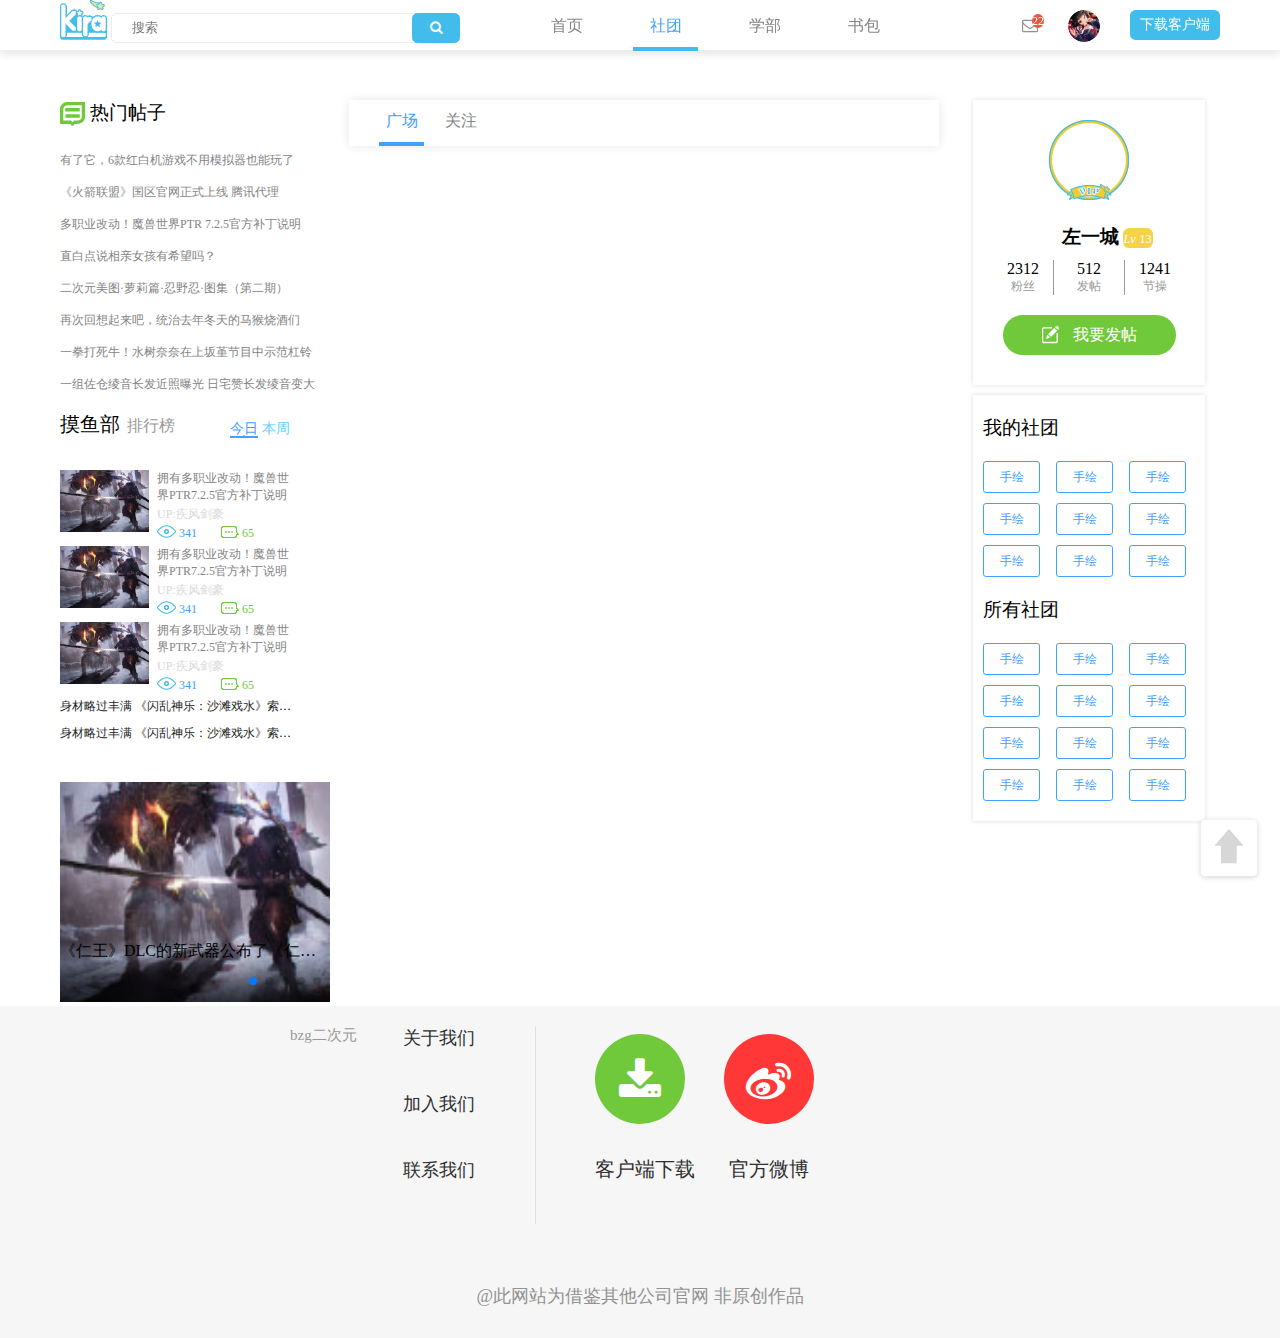
<file: app/community.html>
<!DOCTYPE html>
<html lang="en">
<head>
  <meta charset="UTF-8">
  <meta name="viewport" content="width=device-width, initial-scale=1.0">
  <meta http-equiv="X-UA-Compatible" content="ie=edge">
  <title>社团</title>
  <link rel="stylesheet" href="../app/scss/our.css">
  <link rel="stylesheet" href="../app/css/font-awesome.min.css">
  <link rel="stylesheet" href="../app/scss/community.css">
  <link rel="stylesheet" href="../app/scss/swiper.min.css">
  
</head>
<body>
  <div class="app">
    <div class="head">
      <div class="head">
        <div class="head-content">
        <div class="head-left">
          <img src="./v-img/logo.png" >
          <input type="text" placeholder="搜索">
          <button>
            <i class="fa fa-search">
            </i>
          </button>
        </div>
        <ul class="nav">
            <li><a href="../app/index.html">首页</a></li>
            <li class="li-first"><a href="../app/community.html">社团</a></li>
            <li><a href="../app/division.html">学部</a></li>
            <li><a href="../app/bag.html">书包</a></li>
        </ul>
       <div class="head-right">
        <div class="message">
          <i class="fa fa-envelope-o"></i>
          <sup>22</sup>
        </div>
        <div class="user-img">
          <img src="../app/v-img/temp1.png" alt="srcset">
        </div>
        <a href="#" class="download-client">下载客户端</a>
        </div>
       </div>
      </div>
    </div>
    <div class="body-content">
      <div class="body-left">
        <div class="left-left">
          <div class="tiezi">
            <h3>
              <img src="../app/v-img/icon-hot.png">              
              <span>热门帖子</span>
            </h3>
            <ul class="tie-list">
              <li><a href="#">有了它，6款红白机游戏不用模拟器也能玩了</a></li>
              <li><a href="#">《火箭联盟》国区官网正式上线 腾讯代理</a></li>
              <li><a href="#">多职业改动！魔兽世界PTR 7.2.5官方补丁说明</a></li>
              <li><a href="#">直白点说相亲女孩有希望吗？</a></li>
              <li><a href="#">二次元美图·萝莉篇·忍野忍·图集（第二期）</a></li>
              <li><a href="#">再次回想起来吧，统治去年冬天的马猴烧酒们</a></li>
              <li><a href="#">一拳打死牛！水树奈奈在上坂堇节目中示范杠铃</a></li>
              <li><a href="#">一组佐仓绫音长发近照曝光 日宅赞长发绫音变大</a></li>
            </ul>
          </div>
          <div class="pro-right">
              <h2>
                摸鱼部
                <span class="span-first">排行榜</span>
                <div class="right-top">
                  <span class="span-two">今日</span>
                  <span>本周</span>
                </div>
              </h2>
              <ul>
                <li>
                  <a href="#">
                    <div class="right-left">
                    <img src="../app/v-img/temp3.jpg">
                   </div>
                    <div class="right-right">
                      <h6>拥有多职业改动！魔兽世界PTR7.2.5官方补丁说明</h6>
                      <span class="up">UP:疾风剑豪</span>
                     <div class="right-bottom">
                       <span class="view"><img src="../app/v-img/icon-view.png">341</span>
                       <span class="commit"><img src="../app/v-img/icon-comments.png">65</span>
                     </div>
                    </div>
                  </a>
               </li>
               <li>
                 <a href="#">
                   <div class="right-left">
                   <img src="../app/v-img/temp3.jpg">
                  </div>
                   <div class="right-right">
                     <h6>拥有多职业改动！魔兽世界PTR7.2.5官方补丁说明</h6>
                     <span class="up">UP:疾风剑豪</span>
                    <div class="right-bottom">
                      <span class="view"><img src="../app/v-img/icon-view.png">341</span>
                      <span class="commit"><img src="../app/v-img/icon-comments.png">65</span>
                    </div>
                   </div>
                 </a>
              </li>
              <li>
               <a href="#">
                 <div class="right-left">
                 <img src="../app/v-img/temp3.jpg">
                </div>
                 <div class="right-right">
                   <h6>拥有多职业改动！魔兽世界PTR7.2.5官方补丁说明</h6>
                   <span class="up">UP:疾风剑豪</span>
                  <div class="right-bottom">
                    <span class="view"><img src="../app/v-img/icon-view.png">341</span>
                    <span class="commit"><img src="../app/v-img/icon-comments.png">65</span>
                  </div>
                 </div>
               </a>
            </li>
            <li class="sou">
              <a href="#">
                 身材略过丰满 《闪乱神乐：沙滩戏水》索尼身材略过丰满 《闪乱神乐：沙滩戏水》索尼
               </a>
            </li>
            <li class="sou">
              <a href="#">
                 身材略过丰满 《闪乱神乐：沙滩戏水》索尼身材略过丰满 《闪乱神乐：沙滩戏水》索尼
              </a>
            </li>
              </ul>
             </div>
          <div class="swiper-container">
                <div class="swiper-wrapper">
                  <div class="swiper-slide">
                    <a href="#">
                     <img src="../app/v-img/temp3.jpg">
                     <p>《仁王》DLC的新武器公布了《仁王》DLC的新武器公布了《仁王》DLC的新武器公布了《仁王》DLC的新武器公布了《仁王》DLC的新武器公布了《仁王》DLC的新武器公布了</p>
                    </a>
                </div>
                <div class="swiper-slide">
                    <a href="#">
                     <img src="../app/v-img/temp3.jpg">
                     <p>《仁王》DLC的新武器公布了《仁王》DLC的新武器公布了《仁王》DLC的新武器公布了《仁王》DLC的新武器公布了《仁王》DLC的新武器公布了《仁王》DLC的新武器公布了</p>
                    </a>
                </div>
                <div class="swiper-slide">
                    <a href="#">
                     <img src="../app/v-img/temp3.jpg">
                     <p>《仁王》DLC的新武器公布了《仁王》DLC的新武器公布了《仁王》DLC的新武器公布了《仁王》DLC的新武器公布了《仁王》DLC的新武器公布了《仁王》DLC的新武器公布了</p>
                    </a>
                </div>
                <div class="swiper-slide">
                    <a href="#">
                     <img src="../app/v-img/temp3.jpg">
                     <p>《仁王》DLC的新武器公布了《仁王》DLC的新武器公布了《仁王》DLC的新武器公布了《仁王》DLC的新武器公布了《仁王》DLC的新武器公布了《仁王》DLC的新武器公布了</p>
                    </a>
                </div>
                <div class="swiper-slide">
                    <a href="#">
                     <img src="../app/v-img/temp3.jpg">
                     <p>《仁王》DLC的新武器公布了《仁王》DLC的新武器公布了《仁王》DLC的新武器公布了《仁王》DLC的新武器公布了《仁王》DLC的新武器公布了《仁王》DLC的新武器公布了</p>
                    </a>
                </div>
                </div>
                <div class="swiper-pagination"></div>
             </div>
         
        </div>
        <div class="left-right">
          <ul class="right-top">
            <li class="first-li"><a href="#">广场</a></li>
            <li><a href="#">关注</a></li>
          </ul>
          <div class="right-middle">
            <div></div>

          </div>
        </div>
      </div>
      <div class="body-right">
          <div class="right-top">
              <ul class="right-list">
                <li class="li-one">
                  <img src="../app/v-img/icon-header.png">
                </li>
                <li class="li-two">
                  <h3>左一城</h3>
                  <div class="right-tu">
                    <span class="lv">Lv</span>
                    <span>13</span>
                  </div>
                </li>
                <li class="li-three">
                  <ul class="li-list">
                    <li>2312<span>粉丝</span></li>
                    <li class="middle-li">512 <span>发帖</span></li>
                    <li>1241<span>节操</span></li>
                  </ul>
                </li>
                <li class="li-four">
                  <div class="right-tie">
                    <img src="../app/v-img/icon-getpost.png">
                    <span>我要发帖</span>
                  </div>
                </li>
                
              </ul>
          </div>
          <div class="right-bottom">
            <h3>我的社团</h3>
            <ul class="bottom-list">
              <li><a href="#">手绘</a></li>
              <li><a href="#">手绘</a></li>
              <li><a href="#">手绘</a></li>
              <li><a href="#">手绘</a></li>
              <li><a href="#">手绘</a></li>
              <li><a href="#">手绘</a></li>
              <li><a href="#">手绘</a></li>
              <li><a href="#">手绘</a></li>
              <li><a href="#">手绘</a></li>
            </ul>
            <h3>所有社团</h3>
            <ul class="bottom-list">
              <li><a href="#">手绘</a></li>
              <li><a href="#">手绘</a></li>
              <li><a href="#">手绘</a></li>
              <li><a href="#">手绘</a></li>
              <li><a href="#">手绘</a></li>
              <li><a href="#">手绘</a></li>
              <li><a href="#">手绘</a></li>
              <li><a href="#">手绘</a></li>
              <li><a href="#">手绘</a></li>
              <li><a href="#">手绘</a></li>
              <li><a href="#">手绘</a></li>
              <li><a href="#">手绘</a></li>
            </ul>
          </div>
      </div>
    </div>
    <div class="footer">
      <div class="center">
        <div class="footer-left">
          <span>bzg二次元</span>
          <ul class="footer-list">
            <li><a href="#">关于我们</a></li>
            <li><a href="#">加入我们</a></li>
            <li><a href="#">联系我们</a></li>
          </ul>
        </div>
        <div class="footer-right">
          <a href="#">
            <div class="footer-img">
              <i class="fa fa-download"></i>
            </div>
            <span>客户端下载</span>
          </a>
          <a href="#">
            <div class="footer-imgtwo">
              <i class="fa fa-weibo"></i>
            </div>
            <span>官方微博</span>
          </a>
        </div>
      </div>
      <div class="icp">
        @此网站为借鉴其他公司官网 非原创作品
      </div>
    </div>
    <i class="back-top">
      <img src="../app/v-img/back-top.png">
    </i>
  </div>
  <script src="../app/js/swiper.min.js"></script> 
  <script src="../app/js/jquery-1.11.1.min.js"></script>
  <script src="../app/js/v-js.js"></script>
  <script>
      var swiper = new Swiper('.swiper-container', {
        spaceBetween: 30,
        autoplay : {
          delay : 1500,
          stopOnLastSlide : false,
          disableOnInteraction : true,
        },
        pagination: {
          el: '.swiper-pagination',
          clickable: true,
        },
      });
    </script>
</body>
</html>
</file>
<file: 淘宝首页/style/common.css>
@charset "utf-8";
/* .g 布局 | .m 模块 | .u 原件 | .c 公用 */

/* 驼峰式命名 my name is busy  myNameIsBusy 匈牙利命名 my_name_is_busy my-name-is-busy */
body{
    font-size: 12px;
}
a{color: #000;}
/*顶部的条*/
.g_topbar{
    background-color: #EFEFEF;
}
.g_topbar .cw{
    height: 35px;
}
.m_topList li{
    float: left;
    position: relative;
}
.tl_inner_mr li{
    margin-right: 7px;
    line-height: 35px;
}
.u_dropdown,.u_tlink{
    display: inline-block;
    height: 35px;
    padding: 0 10px;
    line-height: 35px;
    position: relative;
    z-index: 2;
}
.u_tlink:hover{
    color: #ff4300;
}
.u_dropdown i{
    width: 5px; height: 3px;
    overflow: hidden;
    background-position: 0 0;
    display: inline-block;
    vertical-align: middle;
    margin-left: 9px;
}
.u_dropdown:hover{
    background-color: #fff;
    border-left: solid 1px #666;
    border-right: solid 1px #666;
    padding: 0 9px;
}
/*顶部下来弹出的盒子*/
.u_dropdown_webNav, .u_dropdown_box{
    background-color: #fff;
    position: absolute;
    top: 100%;
    margin-top: -1px;
    z-index: 1;
    min-width: 100%;
}
.u_dropdown_webNav{
    right: 0;
}
.u_dropdown_box{
    left: 0; 
}

.u_dropdown_box ul{
    border: solid 1px #666;
    padding: 9px 0;
}
.u_dd_num{
    color: red;
    padding-left: 2px;
    font-weight: bold;
}
.ud_list li{
    float: none;
}
.ud_list a{
    display: block;
    padding: 0 9px;
    line-height: 28px;
    white-space: nowrap; /*强制文字不换行*/
}
.ud_list a:hover{
    background-color: #ccc;
}
.icon_sc{
    display: inline-block;
    height: 12px;
    width: 12px;
    background-position: -12px 0;
    float: left;
    margin-top: 11px;
    margin-right: 3px;
}
/*购物车*/
.u_shopcar{
    width: 310px;
}
.u_shopcar_c{
    border: solid 1px #666;
    padding: 8px;
}
.u_shop_c1{
    padding-top: 10px;
}
.u_shop_btn{
    display: inline-block;
    height: 25px;
    line-height: 25px;
    color: #FFF;
    background-color: #ff4300;
    padding: 0 15px;
}
.u_shop_y{
    padding-top: 10px;
    display: none;
}
.u_shop_y h6{
    height: 16px;
    line-height: 16px;
    font-size: 12px;
    margin-bottom: 7px;
}
.u_shop_item{
    height: 40px;
    margin-bottom: 5px;
}
.u_shop_item dt{
    float: left;
    width: 40px;
    height: 40px;
}
.u_shop_item img{
    width: 100%;
    height: 100%;
}
.u_shop_item dd{
    margin-left: 50px;
}
.u_shop_item p{
    height: 20px;
    line-height: 20px;
}
.u_shop_link{
    white-space: nowrap;
    width: 70%;
    overflow: hidden;
    text-overflow: ellipsis;
    font-family: "Arial"
}
.z_showShop .u_shop_y{
    display: block;
}
.z_showShop .u_shop_c1{
    border-top: solid 1px #666;
}
.z_showShop .u_shop_c1 span{
    display: none;
}
/*网站导航*/
.m_webNav{
    width: 1188px;
    border: solid 1px #666;
    padding: 20px 0;
}
.m_wn_item{
    width: 25%;
    border-right: solid 1px #666;
    margin-right: -1px;
}
.m_wn_itc{
    padding: 0 15px;
}
.m_wn_item h3{
    height: 27px;
    font: bold 14px/27px "Microsoft YaHei","微软雅黑";
    margin-bottom: 8px;
}
.m_wn_item li{
    float: left;
    width: 25%;
}
.m_wn_item a{
    display: inline-block;
    height: 25px;
    line-height: 25px;
    padding: 0 9px;
    border-radius: 4px;
    position: relative;
}
.m_wn_item i{
    position: absolute;
    right: 0; top: -4px;
    width: 9px; 
    height: 14px;
    background: url(../images/T1hOy5XhNnXXXXXXXX-9-14.gif) left top no-repeat;
}
.m_wn_item a:hover{
    color: #FFF;
}
.skin_wn_1 h3{ color: #ff4300; }
.skin_wn_1 a:hover{ background-color: #ff4300; }
.skin_wn_2 h3{ color: #016cd8; }
.skin_wn_2 a:hover{ background-color: #016cd8; }
.skin_wn_3 h3{ color: #d80ad8; }
.skin_wn_3 a:hover{ background-color: #d80ad8; }
.skin_wn_4 h3{ color: #e63c7d; }
.skin_wn_4 a:hover{ background-color: #e63c7d; }
/*搜索框 logo 二维码*/
.u_logo{
    width: 141px;
    height: 58px;
    background-position: 0 -18px;
    overflow: hidden;
}
.u_logo a{
    display: block;
    height: 58px;
    text-indent: -99em;
}
.u_qrcode{
    width: 96px;
    height: 114px;
    float: right;
    position: relative;
    background-position: -170px 0;
}
.u_qrcode a{
    position: absolute;
    left: -20px; top: 0;
    width: 20px; height: 20px;
    background-position: -150px 0;
}
.u_search{
    margin-left: 250px;
    margin-right: 220px;
}
.u_search_t{
    height: 45px;
}
.u_sc_tl{
    margin-right: 3em;
    background-color: #FF4400;
    height: 45px;
}
.u_sc_dropdown{
    height: 39px;
    line-height: 39px;
    background-color: #F5F5F5;
    width: 73px;
    border-right:solid 1px #666;
    margin: 3px 0 3px 3px;
    position: relative;
}
.u_sc_dropdown p{
    text-indent: 23px;
}
.u_sc_dropdown div{
    height: 39px;
    line-height: 39px;
    background-color: #F5F5F5;
    width: 72px;
    border: solid 1px #666;
    border-top: none;
    text-indent: 23px;
}
.u_sc_submit{
    width: 100px;
    height: 45px;
    font: 20px/45px "Microsoft YaHei","微软雅黑";
    color: #FFF;
    background-color: #ccc;
}
.u_sc_input{
    margin-left: 77px;
    margin-right: 100px;
    margin-top: 3px;
    background-color: #fff;
    height: 39px;
    padding: 0 15px;
}
.u_sc_input input{
    width: 100%;
    height: 39px;
    line-height: 39px;
    margin-bottom: -39px;
    display: block;
}
.u_sc_input label{
    display: block;
    height: 39px;
    line-height: 39px;
}
.icon_search{
    width: 12px;
    height: 11px;
    background-position: -270px 0;
    float: left;
    margin-top: 14px;
    margin-right: 5px;
}
.u_sc_tr{
    width: 2em;
}
/*商品服务分类*/
.m_shopClass{
    width: 150px;
    position: relative;
}
.u_shopTit{
    height: 41px;
    font:14px/41px "Microsoft YaHei","微软雅黑";
    background-color: #ff4300;
    text-align: center;
    color: #FFF;
}
.m_shopList{
    background-color: #F8F8F8;
    border: solid 1px #BBBBBB;
    border-top: none;
    padding: 6px 0;
}
.m_shopList li{
    height: 33px;
    padding: 0 9px;
}
.m_shopList li:hover{
    background-color: #fff;
    border: solid 1px #ff4300;
    border-right: none;
    margin-left: -1px;
    margin-right: -1px;
    height: 31px;
    line-height: 31px;
    position: relative;
    z-index: 3;
}
.m_shopList li:hover .icon_lNav{
    margin-top: -1px;
}
.m_shopList li:hover .icon_arrow{
    margin-right: 1px;
    margin-top: 13px;
}
.m_shopList li:hover a{
    height: 31px;
    line-height: 31px;
}


.m_shopList a{
    font-size: 14px;
    font-family: "Microsoft YaHei","微软雅黑";
    line-height: 33px;
}
.icon_lNav{
    width: 32px;
    height: 32px;
    float: left;
    margin-right: 8px;
}
.icon_ln_01{background-position: 0 -114px;}
.icon_ln_02{background-position: 0 -147px;}
.icon_ln_03{background-position: 0 -180px;}
.icon_ln_04{background-position: 0 -213px;}
.icon_ln_05{background-position: 0 -246px;}
.icon_ln_06{background-position: 0 -279px;}
.icon_ln_07{background-position: 0 -312px;}
.icon_ln_08{background-position: 0 -345px;}
.icon_ln_09{background-position: 0 -378px;}
.icon_ln_10{background-position: 0 -411px;}
.icon_ln_11{background-position: 0 -444px;}
.icon_ln_12{background-position: 0 -477px;}
.icon_ln_13{background-position: 0 -510px;}
.icon_ln_14{background-position: 0 -543px;}
.icon_ln_15{background-position: 0 -576px;}
.icon_ln_16{background-position: 0 -609px;}
.icon_arrow{
    float: right;
    width: 3px;
    height: 5px;
    margin-top: 14px;
    background-position: 0 -4px;
}
.u_navline{
    display: block;
    height: 1px;
    background-color: #ccc;
    margin-top: -1px;
}
.m_lnShowlist{
    position: absolute;
    left: 149px;
    top: 0;
    border: solid 1px #f40;
    width: 559px;
/*    height: 400px;*/
    padding: 15px;
    z-index:3000;
    background:white;
}
.u_nav_stext{
    font-size: 14px;
    height: 29px;
    padding: 0 10px 11px;
    border-bottom: solid 1px #ccc;
}
.u_nav_stext li{
    float: left;
    margin-right: 39px;
}
.u_nav_stext a{
    display: inline-block;
    height: 29px;    
    line-height: 29px;
}
.u_nav_arrow{
    display: inline-block;
    height: 15px;
    width: 15px;
    background-position: -44px -120px;
    vertical-align: top;
    margin-top: 7px;
    margin-left: 9px;
}
.m_nav{
    margin-bottom: 10px;
}
.m_nav_sitem{
    width: 50%;
    float: left;
    padding: 11px 0;
}
.m_nav_bor{
    border-right: solid 1px #ccc;
    margin-right: -1px;
}
.m_nav_miniList{
    line-height: 24px;
    padding: 0 9px;
}
.u_deshed{
    height: 0;
    border-top: dashed 1px #ccc;
    margin-top: 8px;
    margin-bottom: 11px;
}
.u_pl_15{
    padding-left: 15px;
}
.u_pr_15{
    padding-right: 15px;
}
/*首屏右侧内容*/
.m_inrc{
    margin-left: 160px;
}
.m_nav{
    height: 39px;
    border-bottom: solid 2px #f40;
}
.u_nav{
    font-size: 14px;
    line-height: 39px;
    font-weight: bold;
}
.u_nav li {
    float: left;
    margin-right: 32px;
    cursor: pointer;
}
.u_nav_s1{
    margin-right: 36px;
    font-size: 16px;
    color: #f40;
    padding-left: 22px;
}
.u_nav_link{
    float: right;
    line-height: 39px;
    font-weight: bold;
    margin-left: 20px;
}
.g_ban{
    width: 720px;
}
.g_user{
    width: 300px;
}
.m_banner{
    width: 520px;
    height: 280px;
    float: left;
    position: relative;
    overflow: hidden;
}
.u_move{
	
}
.m_banner ul{
    position: absolute;
    left: 0; top: 0;
    width: 500%;
    z-index: 1;
}
.m_banner li{
    float: left;
}
.m_banner img{
    width: 520px;
    height: 280px;
}
.u_prev,.u_next {
	width: 40px;
    height: 40px;
    position: absolute;
    top: 50%;
    margin-top: -20px;
    z-index: 2;
}
.u_prev{
    left: 5px;
    background-position: -44px -140px;
}
.u_prev:hover{
    background-position: -44px -182px;
}
.u_next{
    right: 5px;
    background-position: -86px -140px;
}
.u_next:hover{
    background-position: -86px -182px;
}
.u_banner_num{
    position: absolute;
    left: 50%;
    bottom: 17px;
    z-index: 3;
}
.u_banner_num a{
    float: left;
    width: 9px;
    height: 9px;
    background-position: -70px -120px;
    margin: 0 2px;
    position: relative;
    left: -50%;
}
.u_banner_num .current{
    background-position: -84px -120px;
}
.ad_b1{
    width: 200px;
    height: 280px;
    float: left;
}
.ad_b2{
    width: 200px;
    height: 250px;
    float: left;
}
.m_banner_sm{
    height: 250px;
}
.m_banner_sm li{
    width: 520px;
    height: 250px;
}
.u_banner_ad{
    float: left;
    width: 50%;
    height: 125px;
    border: solid 1px #f00;
    margin: -1px;
}
.u_banner_ad img{
    width: 100%;
    height: 100%;
}
/*公告*/
.m_tab{
    border: solid 1px #666;
}
.u_tab_ele{
    height: 27px;
    line-height: 27px;
    background-color: #D5D5D5;
    text-align: center;
}
.u_tab_ele li{
    float: left;
    width: 20%;
}
.u_tab_ele .current{
    background-color: #fff;
}
.u_tab_item{
    line-height: 26px;
    padding: 9px 15px 10px;
}
.u_tab_item li{
    float: left;
    width: 50%;
}
.u_tab_item .u_link_long{
    width: 100%;
}
.u_tab_ele li{
	cursor: pointer;
}
/*个人中心*/
.m_user_center{
    background-position: right top;
    border: solid 1px #666;
    padding: 10px 18px 16px;
}
.u_user_info{
    margin-bottom: 15px;
}
.u_user_info dt{
    width: 60px;
    height: 60px;
    float: left;
    background-position: -150px -188px;
}
.u_user_info dd{
    margin-left: 70px;
    padding-top: 2px;
}
.u_user_info p{
    height: 26px;
    line-height: 26px;
    font-weight: bold;
}
.u_link_user{
    height: 30px;
    color: #F55732;
    display: inline-block;
    line-height: 30px;
}
.u_link_tjb{
    background-position: -150px -116px;
    text-indent: 30px;
    width: 109px;
    margin-right: 5px;
}
.u_link_vip{
    width: 76px;
    text-align: center;
    background-position: -264px -116px;
}
.u_link_u2{
    height: 37px;
    line-height: 35px;
    color: #FFF;
    display: inline-block;
}
.u_link_login{
    width: 102px;
    background-position: -150px -149px;
    text-indent: 52px;
}
.mr3{
    margin-right: 3px;
}
.u_link_c{
    width: 77px;
    text-align: center;
    background-position: -255px -149px;
}
/*便民服务*/
.m_service{
    background-color: #F4F4F4;
    border: solid 1px #666;
    border-top: none;
    padding: 11px 0 11px 16px;
    position: relative;
}
.m_service h4{
    font: 14px/32px "Microsoft YaHei","微软雅黑";
    height: 32px;
}
.m_service_c li{
    float: left;
    width: 56px;
    height: 63px;
    border: solid 1px #ccc;
    margin-right: 10px;
    margin-bottom: 10px;
    background-color: #fff;
    border-radius: 3px;
    text-align: center;
}
.u_service_icon{
    display: block;
    height: 39px;
}
.u_service_text{
    display: block;
}
.u_service_down{
    display: inline-block;
    height: 3px;
    width: 5px;
}
.u_s1{background-position: -50px -260px;}
.u_s2{background-position: -118px -260px;}
.u_s3{background-position: -186px -260px;}
.u_s4{background-position: -254px -260px;}
.u_s5{background-position: -50px -335px;}
.u_s6{background-position: -118px -335px;}
.u_s7{background-position: -186px -335px;}
.u_s8{background-position: -254px -335px;}
.u_s9{background-position: -50px -410px;}
.u_s10{background-position: -118px -410px;}
.u_s11{background-position: -186px -410px;}
.u_s12{background-position: -254px -410px;}
.u_service_down{
    display: block;
    margin: 3px auto 0;
}

.m_service_show{
    height: 171px;
    position: absolute;
    left: 0; bottom: 0;
    width: 100%;
    border-top: solid 1px #666;
    background-color: #fff;
}
.m_service_c .current{
    position: relative;
    z-index: 3;
    border-bottom: none;
    padding-bottom: 1px;
}
.m_service_c .current .u_service_down{
    display: none;
}
/*焦点图下方的主题市场*/
.m_web_box{
    overflow: hidden;
    height: 105px;
    position: relative;
}
.m_web_s1{
    border: none;
    padding: 0;
    margin: 20px auto;
    width: 1190px;
}
.u_web_more{
    position: absolute;
    right: 15px; bottom: 0;
    width: 55px;
    height: 25px;
    line-height: 25px;
    background-color: #ff4300;
    color: #FFF;
    padding-left: 9px;
}
/*万能的淘宝*/
.g_list{
    margin-top: 30px;
}
.g_lc{
    width: 787px;
    border: solid 1px #666;
    border-top-width: 2px;
}
.g_rc{
    width: 378px;
}
/*万能的淘宝 标题*/
.m_tbTit{
    height: 50px;
    line-height: 50px;
    padding-left: 22px;
    padding-right: 30px;
}
.m_tbTit h3{
    float: left;
    font-size: 18px;
    font-family: "Microsoft YaHei","微软雅黑";
}
.m_tbTit p{
    float: right;
}
.m_tbItem{
    width: 50%;
    height: 268px;
    border: solid 1px #666;
    margin: -1px;
    float: left;
    background-color: #fff;
}
.m_tb_ic{
    padding: 26px 23px 0 23px;
}

.u_inner_w{
    width: 50%;
    float: left;
}
.u_inner_168{
    width: 168px;
}
.u_rimg_list{
    padding: 12px 0;
}
/*万能的淘宝 公用部分*/
.u_tb_tit{
    font-size: 14px;
    border-left: solid 3px;
    margin-bottom: 15px;
    padding-left: 12px;
}
.u_skin_t1{border-left-color: #f40;}
.u_skin_t2{border-left-color: #d80ad8;}
.u_skin_t3{border-left-color: #0ad8b0;}
.b{font-weight: bold;}
.u_img{
    text-align: center;
}
.u_img img{
    width: 130px;
    height: 130px;
    margin-bottom: 4px;
}
.u_img p{
    line-height: 30px;
    height: 30px;
}
.u_link_text i{
    padding: 0 8px;
}
.u_img_190,.u_img_190 img{
    width: 168px;
    height: 190px;
}
.u_img_sm{
    width: 70px;
    height: 70px;
}
.u_text_34{
    height: 34px;
    line-height: 34px;
}
.u_link_list a{
    float: left;
    width: 50%;
    height: 38px;
    line-height: 38px;
    border: dashed 1px #666;
    background-color: #fff;
    margin: -1px;
}
.u_img_130{
    height: 130px;
    width: 168px;
}
.u_img_txt_ccc{
    background-color: #ccc;
}
.u_img_txt{
    padding: 12px 0 8px;
}
.u_img_txt p{
    line-height: 20px;
    height: 20px;
}
.u_img_list p{
    padding: 9px;
    line-height: 20px;
    margin-left: 168px;
}
.u_img_list img{
    width: 168px;
    height: 90px;
    float: left;
}
.u_text_list{
    line-height: 26px;
    padding: 4px 0;
    border-bottom: dashed 1px #ccc;
}
.u_text_list li{
    height: 26px;
    padding-left: 10px;
    background: url(../images/dian.jpg) left center no-repeat;
}
/*爱淘动态*/
.m_dynamic{
    border: solid 2px #DDDDDD;
    background-color: #F4F4F4;
}
.m_dynamic_c{
    padding: 0 18px;
}
.u_aitao_no{
    height: 117px;
    background: url(../images/itao.jpg) left top no-repeat;
}
.u_rec_tit{
    height: 30px;
    line-height: 30px;
    font-size: 14px;
    margin-top: -30px;
}
.m_dyn_item{
    border: solid 1px #ccc;
    background-color: #fff;
    padding: 15px;
    position: relative;
}
.m_dyn_item h6{
    font-size: 14px;
    margin-bottom: 8px;
}
.m_dyn_item span{
    font-size: 12px;
    font-weight: normal;
}
.m_dyn_item p{
    line-height: 22px;
    margin-bottom: 8px;
}
.m_dyn_img img{
    width: 80px;
    height: 80px;
    float: left;
    margin-right: 8px;
}
.u_drn_arrow{
    border-width: 6px;
    border-style: dashed solid dashed dashed;
    border-color: transparent #FFF transparent transparent;
    width: 0; height: 0;
    overflow: hidden;
    position: absolute;
    left: -12px;
    top: 18px;
    z-index: 2;
}
.u_drn_arrow2{
    border-width: 7px;
    border-style: dashed solid dashed dashed;
    border-color: transparent #ccc transparent transparent;
    width: 0; height: 0;
    overflow: hidden;
    position: absolute;
    left: -14px;
    top: 17px;
    z-index: 1;
}
.u_drn_logo{
    width: 26px;
    height: 26px;
    position: absolute;
    left: -35px;
    top: 12px;
}
.u_drn_logo img{
    width: 100%;
    height: 100%;
}





















/*公用样式*/
.fl{float: left;}
.fr{float: right;}
.cw{width: 1190px;margin-left: auto; margin-right: auto;}
.orange{color: #FF4300;}
.u_dropdown i,.icon_sc,.u_logo,.u_qrcode,.u_qrcode a,.icon_search,.icon_arrow,.icon_lNav,.u_nav_arrow,.u_prev,.u_next,    
.u_banner_num a,.m_user_center,.u_user_info dt,.u_link_user,.u_link_u2,.u_service_down,.u_service_icon{ background-image: url(../images/icon.png); background-repeat: no-repeat; }
.hide{ display: none; }
.tar{text-align: right;}
.tac{text-align: center;}
.mt30{  margin-top: 30px; }
.mb10{margin-bottom: 10px;}
.mb9{margin-bottom: 9px;}
</file>
<file: app/scss/our.css>
* {
  padding: 0px;
  margin: 0px;
}

a {
  text-decoration: none;
  color: #848484;
}

body {
  margin-top: 80px;
}

body .app .head {
  position: fixed;
  left: 0px;
  right: 0px;
  top: 0px;
  height: 50px;
  background: white;
  box-shadow: 0px 2px 10px #e8e8e8;
  z-index: 100;
}

body .app .head .head-content {
  width: 1160px;
  height: 50px;
  margin: 0 auto;
}

body .app .head .head-content .head-left {
  display: inline-block;
  width: 500px;
  margin: 0px;
}

body .app .head .head-content .head-left img {
  line-height: 50px;
  cursor: pointer;
}

body .app .head .head-content .head-left input {
  position: relative;
  bottom: 8px;
  outline: medium;
  border: 1px solid #ececec;
  padding-left: 20px;
  width: 318px;
  height: 28px;
  border-radius: 0.4em;
}

body .app .head .head-content .head-left button {
  cursor: pointer;
  background-color: #42bdeb;
  border: 1px solid #42bdeb;
  width: 48px;
  height: 30px;
  position: relative;
  bottom: 8px;
  left: -43px;
  border-radius: 0.4em;
}

body .app .head .head-content .head-left button i {
  color: white;
}

body .app .head .head-content ul {
  vertical-align: top;
  list-style: none;
  line-height: 42px;
  margin-top: 5px;
  margin-right: 45px;
  margin-left: -60px;
  display: inline-block;
  color: #a1a1a1;
}

body .app .head .head-content ul .li-first {
  border-bottom: 4px solid #42bdeb;
}

body .app .head .head-content ul .li-first a {
  color: #42a0ff;
}

body .app .head .head-content ul li {
  margin-left: 30px;
  display: inline-block;
  width: 65px;
  text-align: center;
  cursor: pointer;
}

body .app .head .head-content ul li:hover {
  border-bottom: 4px solid #42bdeb;
}

body .app .head .head-content ul li:hover a {
  color: #42bdeb;
}

body .app .head .head-right {
  display: inline-block;
  float: right;
  margin-top: 10px;
}

body .app .head .head-right .message {
  display: inline-block;
  cursor: pointer;
  color: #929292;
  vertical-align: top;
  margin-top: 4px;
  margin-right: 10px;
}

body .app .head .head-right .message sup {
  position: relative;
  left: -10px;
  height: 20px;
  width: 20px;
  color: #fff;
  background-color: #e9563e;
  border-radius: 50%;
  font-size: 12px;
  transform: scale(0.8);
}

body .app .head .head-right .user-img {
  display: inline-block;
  margin-right: 20px;
  width: 32px;
  height: 32px;
  border-radius: 50%;
  overflow: hidden;
}

body .app .head .head-right .download-client {
  float: right;
  width: 90px;
  height: 30px;
  text-align: center;
  margin-left: 10px;
  line-height: 30px;
  background-color: #42bdeb;
  border-radius: 0.4em;
  text-decoration: none;
  color: white;
  font-size: 14px;
  cursor: pointer;
}

body .app .footer {
  width: 100%;
  margin: 0 auto;
  background-color: #F6F6F6;
  padding-top: 20px;
}

body .app .footer .center {
  padding-bottom: 60px;
  width: 700px;
  margin: 0 auto;
}

body .app .footer .center .footer-left {
  padding-right: 60px;
  border-right: 1px solid #e0e0e0;
  display: inline-block;
}

body .app .footer .center .footer-left span {
  margin-right: 42px;
  font-size: 15px;
  color: #999999;
  vertical-align: top;
}

body .app .footer .center .footer-left .footer-list {
  list-style: none;
  display: inline-block;
}

body .app .footer .center .footer-left .footer-list li {
  font-size: 18px;
  margin-bottom: 42px;
}

body .app .footer .center .footer-left .footer-list li a {
  color: #2e2e2e;
}

body .app .footer .center .footer-right {
  display: inline-block;
  margin-left: 55px;
}

body .app .footer .center .footer-right a {
  margin-right: 25px;
  line-height: 90px;
  display: inline-block;
  text-align: center;
}

body .app .footer .center .footer-right a .footer-img {
  width: 90px;
  height: 90px;
  border-radius: 50%;
  background-color: #6FC93A;
}

body .app .footer .center .footer-right a .footer-img i {
  color: white;
  vertical-align: middle;
  font-size: 45px;
}

body .app .footer .center .footer-right a .footer-imgtwo {
  width: 90px;
  height: 90px;
  border-radius: 50%;
  background-color: #ff3737;
}

body .app .footer .center .footer-right a .footer-imgtwo i {
  color: white;
  vertical-align: middle;
  font-size: 45px;
}

body .app .footer .center .footer-right a span {
  font-size: 20px;
  color: #2f2f2f;
}

body .app .footer .icp {
  text-align: center;
  font-size: 18px;
  color: #929292;
  padding-bottom: 30px;
}

body .app .back-top {
  position: fixed;
  right: 30px;
  bottom: 30px;
  height: 56px;
  width: 56px;
  cursor: pointer;
  transition: all 0.25s ease;
}

body .app .back-top:hover {
  transform: translate(-5px, -10px);
  box-shadow: 10px 10px 6px 0 #848484;
}
</file>
<file: app/scss/bag.css>
* {
  margin: 0px;
  padding: 0px;
}

.app .body-content {
  width: 1160px;
  margin: 0 auto;
}

.app .body-content .community {
  margin-bottom: 30px;
}

.app .body-content .community .pro-left {
  display: inline-block;
  width: 900px;
}

.app .body-content .community .pro-left .pro-title {
  width: 900px;
  padding-bottom: 20px;
  display: inline-block;
}

.app .body-content .community .pro-left .pro-title .title-left {
  display: inline-block;
}

.app .body-content .community .pro-left .pro-title .title-left img {
  width: 30px;
  height: 36px;
}

.app .body-content .community .pro-left .pro-title .title-left span {
  font-size: 24px;
  vertical-align: 8px;
  margin-left: 5px;
}

.app .body-content .community .pro-left .detail {
  float: right;
}

.app .body-content .community .pro-left .detail span {
  display: inline-block;
  width: 57px;
  height: 19px;
  margin-top: 10px;
  border: 1px solid #dbdbdb;
  font-size: 12px;
  text-align: center;
  border-radius: 0.4em;
  color: #999999;
  margin-right: 30px;
  cursor: pointer;
}

.app .body-content .community .pro-left .list {
  list-style: none;
  margin-bottom: 20px;
}

.app .body-content .community .pro-left .list li {
  display: inline-block;
  margin-right: 16.2px;
  width: 160px;
  height: 162px;
  vertical-align: top;
  overflow: hidden;
}

.app .body-content .community .pro-left .list li:hover .description {
  height: auto;
  color: #42bdeb;
  text-overflow: initial;
  white-space: normal;
}

.app .body-content .community .pro-left .list li:hover .img-content:before {
  height: 100%;
  width: 100%;
  transition: width 0.2s ease-out , height 0.2s ease-out 0.2s;
  border-bottom-color: #42bdeb;
  border-left-color: #42bdeb;
}

.app .body-content .community .pro-left .list li:hover .img-content:after {
  height: 100%;
  width: 100%;
  transition: width 0.2s ease-out , height 0.2s ease-out 0.2s;
  border-top-color: #42bdeb;
  border-right-color: #42bdeb;
}

.app .body-content .community .pro-left .list li:hover .img-content .info {
  transform: translateY(0);
}

.app .body-content .community .pro-left .list li a .img-content {
  position: relative;
  overflow: hidden;
  width: 160px;
  height: 100px;
  margin-right: 10px;
  border-radius: 0.4em;
  margin-bottom: 10px;
}

.app .body-content .community .pro-left .list li a .img-content:before {
  display: block;
  content: "";
  position: absolute;
  bottom: 0px;
  right: 0px;
  width: 0px;
  height: 0px;
  transition: border-color 0s ease-in 0.4s, width 0.2s ease-in 0.2s, height 0.2s ease-in;
  border: 2px solid transparent;
  border-radius: 0.4em;
  box-sizing: border-box;
}

.app .body-content .community .pro-left .list li a .img-content:after {
  display: block;
  content: "";
  position: absolute;
  top: 0px;
  left: 0px;
  width: 0px;
  height: 0px;
  transition: border-color 0s ease-in 0.4s, width 0.2s ease-in 0.2s, height 0.2s ease-in;
  border: 2px solid transparent;
  border-radius: 0.4em;
  box-sizing: border-box;
}

.app .body-content .community .pro-left .list li a .img-content img {
  width: 100%;
  min-height: 100px;
}

.app .body-content .community .pro-left .list li a .img-content .info {
  display: flex;
  align-items: center;
  line-height: 30px;
  position: absolute;
  left: 0px;
  right: 0px;
  bottom: 0px;
  background-color: #42bdeb;
  transition: all 0.2s ease 0.2s;
  transform: translateY(30px);
}

.app .body-content .community .pro-left .list li a .img-content .info img {
  width: 20px;
  min-height: 20px;
  margin: 0 5px;
}

.app .body-content .community .pro-left .list li a .img-content .info span {
  font-size: 12px;
  color: white;
}

.app .body-content .community .pro-left .list li a .description {
  width: 100%;
  height: auto;
  overflow: hidden;
  text-overflow: ellipsis;
  white-space: nowrap;
  margin-bottom: 5px;
  font-size: 12px;
  color: #1E1E1E;
}

.app .body-content .community .pro-left .list li a .view-commit {
  height: 17px;
}

.app .body-content .community .pro-left .list li a .view-commit .view {
  margin-right: 20px;
  padding-right: 2px;
  color: #42bdeb;
  font-size: 10px;
  line-height: 17px;
}

.app .body-content .community .pro-left .list li a .view-commit .view img {
  vertical-align: -2px;
  margin-right: 2px;
}

.app .body-content .community .pro-left .list li a .view-commit .commit {
  margin-right: 20px;
  padding-right: 2px;
  color: #6FC93A;
  font-size: 10px;
  line-height: 17px;
}

.app .body-content .community .pro-left .list li a .view-commit .commit img {
  vertical-align: -2px;
  margin-right: 2px;
}

.app .body-content .community .pro-right {
  width: 20%;
  margin-left: 20px;
  display: inline-block;
  box-shadow: 0px 0px 5px #dfdfdf;
}

.app .body-content .community .pro-right .right-list {
  list-style: none;
}

.app .body-content .community .pro-right .right-list .li-one {
  margin: 20px 0;
}

.app .body-content .community .pro-right .right-list .li-two {
  margin-bottom: 5px;
  padding-left: 36px;
  margin-bottom: 10px;
}

.app .body-content .community .pro-right .right-list .li-three {
  margin-bottom: 20px;
}

.app .body-content .community .pro-right .right-list .li-four {
  line-height: 50px;
  margin-bottom: 30px;
}

.app .body-content .community .pro-right .right-list .li-four img {
  margin-right: 20px;
}

.app .body-content .community .pro-right .right-list li {
  text-align: center;
}

.app .body-content .community .pro-right .right-list li h3 {
  display: inline-block;
}

.app .body-content .community .pro-right .right-list li .right-tu {
  display: inline-block;
  border: 1px solid transparent;
  border-radius: 0.4em;
  background-color: #F4D347;
}

.app .body-content .community .pro-right .right-list li .right-tu .lv {
  font-style: italic;
}

.app .body-content .community .pro-right .right-list li .right-tu span {
  font-size: 12px;
  color: white;
}

.app .body-content .community .pro-right .right-list li .right-bag {
  width: 173px;
  height: 40px;
  color: white;
  align-items: center;
  background-color: #F4D347;
  border-radius: 25px;
  line-height: 40px;
  margin: 15px auto;
}

.app .body-content .community .pro-right .right-list li .right-bag img {
  vertical-align: -4px;
}

.app .body-content .community .pro-right .right-list li .li-list {
  list-style: none;
}

.app .body-content .community .pro-right .right-list li .li-list .middle-li {
  border-left: 1px solid #999999;
  border-right: 1px solid #999999;
  margin-left: 10px;
  margin-right: 10px;
  width: 70px;
}

.app .body-content .community .pro-right .right-list li .li-list li {
  display: inline-block;
}

.app .body-content .community .pro-right .right-list li .li-list li span {
  display: block;
  font-size: 12px;
  color: #999999;
}

.app .body-content .school-bag {
  margin-bottom: 30px;
}

.app .body-content .school-bag .pro-left {
  display: inline-block;
  width: 900px;
}

.app .body-content .school-bag .pro-left .pro-title {
  width: 900px;
  padding-bottom: 20px;
  display: inline-block;
}

.app .body-content .school-bag .pro-left .pro-title .title-left {
  display: inline-block;
}

.app .body-content .school-bag .pro-left .pro-title .title-left span {
  font-size: 24px;
  vertical-align: 6px;
  margin-left: 5px;
}

.app .body-content .school-bag .pro-left .top-list {
  list-style: none;
  position: relative;
  display: inline-block;
  vertical-align: top;
  margin-top: 10px;
  margin-left: 20px;
}

.app .body-content .school-bag .pro-left .top-list .first-li {
  border-bottom: 2px solid;
  color: #42a0ff;
  padding-bottom: 2px;
}

.app .body-content .school-bag .pro-left .top-list .first-li:before {
  margin-left: 18px;
  position: absolute;
  bottom: 1px;
  border-bottom: 3px solid #42a0ff;
  border-top: 3px solid transparent;
  border-left: 3px solid transparent;
  border-right: 3px solid transparent;
  content: "";
}

.app .body-content .school-bag .pro-left .top-list li {
  display: inline-block;
  margin-right: 28px;
  font-size: 14px;
  color: #1E1E1E;
}

.app .body-content .school-bag .pro-left .top-list li:hover {
  color: #42bdeb;
  cursor: pointer;
}

.app .body-content .school-bag .pro-left .detail {
  float: right;
}

.app .body-content .school-bag .pro-left .detail span {
  display: inline-block;
  width: 57px;
  height: 19px;
  margin-top: 10px;
  border: 1px solid #dbdbdb;
  font-size: 12px;
  text-align: center;
  border-radius: 0.4em;
  color: #999999;
  margin-right: 2px;
  cursor: pointer;
}

.app .body-content .school-bag .pro-left .detail a {
  text-decoration: none;
  font-size: 14px;
  color: #42bdeb;
  line-height: 40px;
  margin-right: 20px;
}

.app .body-content .school-bag .pro-left .list {
  list-style: none;
  margin-bottom: 20px;
}

.app .body-content .school-bag .pro-left .list li {
  display: inline-block;
  margin-right: 16.2px;
  width: 160px;
  height: 162px;
  vertical-align: top;
  overflow: hidden;
}

.app .body-content .school-bag .pro-left .list li:hover .description {
  height: auto;
  color: #42bdeb;
  text-overflow: initial;
  white-space: normal;
}

.app .body-content .school-bag .pro-left .list li:hover .img-content:before {
  height: 100%;
  width: 100%;
  transition: width 0.2s ease-out , height 0.2s ease-out 0.2s;
  border-bottom-color: #42bdeb;
  border-left-color: #42bdeb;
}

.app .body-content .school-bag .pro-left .list li:hover .img-content:after {
  height: 100%;
  width: 100%;
  transition: width 0.2s ease-out , height 0.2s ease-out 0.2s;
  border-top-color: #42bdeb;
  border-right-color: #42bdeb;
}

.app .body-content .school-bag .pro-left .list li:hover .img-content .info {
  transform: translateY(0);
}

.app .body-content .school-bag .pro-left .list li a .img-content {
  position: relative;
  overflow: hidden;
  width: 160px;
  height: 100px;
  margin-right: 10px;
  border-radius: 0.4em;
  margin-bottom: 10px;
}

.app .body-content .school-bag .pro-left .list li a .img-content:before {
  display: block;
  content: "";
  position: absolute;
  bottom: 0px;
  right: 0px;
  width: 0px;
  height: 0px;
  transition: border-color 0s ease-in 0.4s, width 0.2s ease-in 0.2s, height 0.2s ease-in;
  border: 2px solid transparent;
  border-radius: 0.4em;
  box-sizing: border-box;
}

.app .body-content .school-bag .pro-left .list li a .img-content:after {
  display: block;
  content: "";
  position: absolute;
  top: 0px;
  left: 0px;
  width: 0px;
  height: 0px;
  transition: border-color 0s ease-in 0.4s, width 0.2s ease-in 0.2s, height 0.2s ease-in;
  border: 2px solid transparent;
  border-radius: 0.4em;
  box-sizing: border-box;
}

.app .body-content .school-bag .pro-left .list li a .img-content img {
  width: 100%;
  min-height: 100px;
}

.app .body-content .school-bag .pro-left .list li a .img-content .info {
  display: flex;
  align-items: center;
  line-height: 30px;
  position: absolute;
  left: 0px;
  right: 0px;
  bottom: 0px;
  background-color: #42bdeb;
  transition: all 0.2s ease 0.2s;
  transform: translateY(30px);
}

.app .body-content .school-bag .pro-left .list li a .img-content .info img {
  width: 20px;
  min-height: 20px;
  margin: 0 5px;
}

.app .body-content .school-bag .pro-left .list li a .img-content .info span {
  font-size: 12px;
  color: white;
}

.app .body-content .school-bag .pro-left .list li a .description {
  width: 100%;
  height: auto;
  overflow: hidden;
  text-overflow: ellipsis;
  white-space: nowrap;
  margin-bottom: 5px;
  font-size: 12px;
  color: #1E1E1E;
}

.app .body-content .school-bag .pro-left .list li a .view-commit {
  height: 17px;
}

.app .body-content .school-bag .pro-left .list li a .view-commit .view {
  margin-right: 20px;
  padding-right: 2px;
  color: #42bdeb;
  font-size: 10px;
  line-height: 17px;
}

.app .body-content .school-bag .pro-left .list li a .view-commit .view img {
  vertical-align: -2px;
  margin-right: 2px;
}

.app .body-content .school-bag .pro-left .list li a .view-commit .commit {
  margin-right: 20px;
  padding-right: 2px;
  color: #6FC93A;
  font-size: 10px;
  line-height: 17px;
}

.app .body-content .school-bag .pro-left .list li a .view-commit .commit img {
  vertical-align: -2px;
  margin-right: 2px;
}

.app .body-content .school-bag .pro-right {
  margin-top: 3px;
  vertical-align: top;
  display: inline-block;
  width: 20%;
}

.app .body-content .school-bag .pro-right h2 {
  display: inline-block;
  font-size: 20px;
  font-weight: normal;
}

.app .body-content .school-bag .pro-right h2 .span-first {
  font-size: 16px;
  color: #999999;
  margin-left: 2px;
}

.app .body-content .school-bag .pro-right h2 .right-top {
  display: inline-block;
  position: relative;
  margin-left: 50px;
  font-size: 14px;
  color: #68ceff;
  vertical-align: bottom;
}

.app .body-content .school-bag .pro-right h2 .right-top .span-two {
  border-bottom: 2px solid;
  color: #42a0ff;
}

.app .body-content .school-bag .pro-right h2 .right-top .span-two:before {
  margin-left: 11px;
  position: absolute;
  bottom: 0;
  border-bottom: 3px solid #42a0ff;
  border-top: 3px solid transparent;
  border-left: 3px solid transparent;
  border-right: 3px solid transparent;
  content: "";
}

.app .body-content .school-bag .pro-right ul {
  list-style: none;
  margin-top: 32px;
}

.app .body-content .school-bag .pro-right ul .sou {
  font-size: 12px;
  text-overflow: ellipsis;
  overflow: hidden;
  white-space: nowrap;
}

.app .body-content .school-bag .pro-right ul .sou a {
  color: #1E1E1E;
}

.app .body-content .school-bag .pro-right ul .sou a:hover {
  color: #42a0ff;
}

.app .body-content .school-bag .pro-right ul li {
  margin-bottom: 10px;
}

.app .body-content .school-bag .pro-right ul li:hover h6 {
  color: #42a0ff;
}

.app .body-content .school-bag .pro-right ul li a .right-left {
  display: inline-block;
  width: 89px;
  height: 62px;
}

.app .body-content .school-bag .pro-right ul li a .right-left img {
  width: 100%;
  height: 100%;
}

.app .body-content .school-bag .pro-right ul li a .right-right {
  display: inline-block;
  float: right;
}

.app .body-content .school-bag .pro-right ul li a .right-right h6 {
  font-weight: normal;
  font-size: 12px;
  width: 138px;
}

.app .body-content .school-bag .pro-right ul li a .right-right .up {
  font-size: 12px;
  color: #DAD8D8;
}

.app .body-content .school-bag .pro-right ul li a .right-right .right-bottom .view {
  font-size: 12px;
  color: #42a0ff;
  margin-right: 20px;
}

.app .body-content .school-bag .pro-right ul li a .right-right .right-bottom .view img {
  margin-right: 3px;
  vertical-align: -1px;
}

.app .body-content .school-bag .pro-right ul li a .right-right .right-bottom .commit {
  font-size: 12px;
  color: #6FC93A;
}

.app .body-content .school-bag .pro-right ul li a .right-right .right-bottom .commit img {
  margin-right: 3px;
  vertical-align: -1px;
}
</file>
<file: app/scss/community.css>
* {
  margin: 0px;
  padding: 0px;
}

.app .head {
  margin-bottom: 20px;
}

.app .body-content {
  width: 1160px;
  margin: 100px auto 0 auto;
}

.app .body-content .body-left {
  display: inline-block;
}

.app .body-content .body-left .left-left {
  margin-right: 15px;
  width: 270px;
  display: inline-block;
}

.app .body-content .body-left .left-left .tiezi h3 {
  font-weight: normal;
  margin-bottom: 20px;
}

.app .body-content .body-left .left-left .tiezi h3 span {
  vertical-align: 8px;
}

.app .body-content .body-left .left-left .tiezi .tie-list {
  list-style: none;
}

.app .body-content .body-left .left-left .tiezi .tie-list li {
  font-size: 12px;
  margin-bottom: 15px;
}

.app .body-content .body-left .left-left .tiezi .tie-list li a:hover {
  color: #42a0ff;
}

.app .body-content .body-left .left-left .pro-right {
  margin-top: 3px;
  vertical-align: top;
  display: inline-block;
  width: 235px;
}

.app .body-content .body-left .left-left .pro-right h2 {
  display: inline-block;
  font-size: 20px;
  font-weight: normal;
}

.app .body-content .body-left .left-left .pro-right h2 .span-first {
  font-size: 16px;
  color: #999999;
  margin-left: 2px;
}

.app .body-content .body-left .left-left .pro-right h2 .right-top {
  display: inline-block;
  position: relative;
  margin-left: 50px;
  font-size: 14px;
  color: #68ceff;
  vertical-align: bottom;
}

.app .body-content .body-left .left-left .pro-right h2 .right-top .span-two {
  border-bottom: 2px solid;
  color: #42a0ff;
}

.app .body-content .body-left .left-left .pro-right h2 .right-top .span-two:before {
  margin-left: 11px;
  position: absolute;
  bottom: 0;
  border-bottom: 3px solid #42a0ff;
  border-top: 3px solid transparent;
  border-left: 3px solid transparent;
  border-right: 3px solid transparent;
  content: "";
}

.app .body-content .body-left .left-left .pro-right ul {
  list-style: none;
  margin-top: 32px;
}

.app .body-content .body-left .left-left .pro-right ul .sou {
  font-size: 12px;
  text-overflow: ellipsis;
  overflow: hidden;
  white-space: nowrap;
}

.app .body-content .body-left .left-left .pro-right ul .sou a {
  color: #1E1E1E;
}

.app .body-content .body-left .left-left .pro-right ul .sou a:hover {
  color: #42a0ff;
}

.app .body-content .body-left .left-left .pro-right ul li {
  margin-bottom: 10px;
}

.app .body-content .body-left .left-left .pro-right ul li:hover h6 {
  color: #42a0ff;
}

.app .body-content .body-left .left-left .pro-right ul li a .right-left {
  display: inline-block;
  width: 89px;
  height: 62px;
}

.app .body-content .body-left .left-left .pro-right ul li a .right-left img {
  width: 100%;
  height: 100%;
}

.app .body-content .body-left .left-left .pro-right ul li a .right-right {
  display: inline-block;
  float: right;
}

.app .body-content .body-left .left-left .pro-right ul li a .right-right h6 {
  font-weight: normal;
  font-size: 12px;
  width: 138px;
}

.app .body-content .body-left .left-left .pro-right ul li a .right-right .up {
  font-size: 12px;
  color: #DAD8D8;
}

.app .body-content .body-left .left-left .pro-right ul li a .right-right .right-bottom .view {
  font-size: 12px;
  color: #42a0ff;
  margin-right: 20px;
}

.app .body-content .body-left .left-left .pro-right ul li a .right-right .right-bottom .view img {
  margin-right: 3px;
  vertical-align: -1px;
}

.app .body-content .body-left .left-left .pro-right ul li a .right-right .right-bottom .commit {
  font-size: 12px;
  color: #6FC93A;
}

.app .body-content .body-left .left-left .pro-right ul li a .right-right .right-bottom .commit img {
  margin-right: 3px;
  vertical-align: -1px;
}

.app .body-content .body-left .left-left .swiper-container {
  margin-top: 30px;
  width: 270px;
  height: 220px;
  position: relative;
}

.app .body-content .body-left .left-left .swiper-container .swiper-wrapper .swiper-slide {
  position: relative;
}

.app .body-content .body-left .left-left .swiper-container .swiper-wrapper .swiper-slide a img {
  width: 100%;
  height: 100%;
}

.app .body-content .body-left .left-left .swiper-container .swiper-wrapper .swiper-slide a p {
  position: absolute;
  bottom: 40px;
  left: 0px;
  right: 0px;
  color: black;
  overflow: hidden;
  text-overflow: ellipsis;
  white-space: nowrap;
}

.app .body-content .body-left .left-left .swiper-container .swiper-pagination {
  text-align: right;
  background: linear-gradient(rgba(255, 255, 255, 0), rgba(0, 0, 0, 0.7));
  bottom: 0px;
  height: 45px;
  width: 98%;
  line-height: 45px;
  padding-right: 2%;
  color: white;
}

.app .body-content .body-left .left-right {
  display: inline-block;
  width: 600px;
  vertical-align: top;
}

.app .body-content .body-left .left-right .right-top {
  padding-left: 30px;
  width: 560px;
  line-height: 42px;
  display: inline-block;
  box-shadow: 0 0 10px #e8e8e8;
}

.app .body-content .body-left .left-right .right-top .first-li {
  border-bottom: 4px solid #42a0ff;
}

.app .body-content .body-left .left-right .right-top .first-li a {
  color: #42a0ff;
}

.app .body-content .body-left .left-right .right-top li {
  display: inline-block;
  width: 45px;
  margin-right: 10px;
  text-align: center;
}

.app .body-content .body-left .left-right .right-top li:hover {
  border-bottom: 4px solid #42a0ff;
}

.app .body-content .body-left .left-right .right-top li:hover a {
  color: #42a0ff;
}

.app .body-content .body-right {
  display: inline-block;
  vertical-align: top;
}

.app .body-content .body-right .right-top {
  width: 232px;
  margin-left: 20px;
  display: inline-block;
  box-shadow: 0px 0px 5px #dfdfdf;
}

.app .body-content .body-right .right-top .right-list {
  list-style: none;
}

.app .body-content .body-right .right-top .right-list .li-one {
  margin: 20px 0;
}

.app .body-content .body-right .right-top .right-list .li-two {
  margin-bottom: 5px;
  padding-left: 36px;
  margin-bottom: 10px;
}

.app .body-content .body-right .right-top .right-list .li-three {
  margin-bottom: 20px;
}

.app .body-content .body-right .right-top .right-list .li-four {
  line-height: 50px;
  margin-bottom: 30px;
}

.app .body-content .body-right .right-top .right-list .li-four img {
  margin-right: 10px;
}

.app .body-content .body-right .right-top .right-list li {
  text-align: center;
}

.app .body-content .body-right .right-top .right-list li h3 {
  display: inline-block;
}

.app .body-content .body-right .right-top .right-list li .right-tu {
  display: inline-block;
  border: 1px solid transparent;
  border-radius: 0.4em;
  background-color: #F4D347;
}

.app .body-content .body-right .right-top .right-list li .right-tu .lv {
  font-style: italic;
}

.app .body-content .body-right .right-top .right-list li .right-tu span {
  font-size: 12px;
  color: white;
}

.app .body-content .body-right .right-top .right-list li .right-tie {
  width: 173px;
  height: 40px;
  color: white;
  align-items: center;
  background-color: #6FC93A;
  border-radius: 25px;
  line-height: 40px;
  margin: 15px auto;
}

.app .body-content .body-right .right-top .right-list li .right-tie img {
  vertical-align: -4px;
}

.app .body-content .body-right .right-top .right-list li .right-gao {
  width: 173px;
  height: 40px;
  color: white;
  align-items: center;
  background-color: #42bdeb;
  border-radius: 25px;
  line-height: 40px;
  margin: 15px auto;
}

.app .body-content .body-right .right-top .right-list li .right-gao img {
  vertical-align: -4px;
}

.app .body-content .body-right .right-top .right-list li .li-list {
  list-style: none;
}

.app .body-content .body-right .right-top .right-list li .li-list .middle-li {
  border-left: 1px solid #999999;
  border-right: 1px solid #999999;
  margin-left: 10px;
  margin-right: 10px;
  width: 70px;
}

.app .body-content .body-right .right-top .right-list li .li-list li {
  display: inline-block;
}

.app .body-content .body-right .right-top .right-list li .li-list li span {
  display: block;
  font-size: 12px;
  color: #999999;
}

.app .body-content .body-right .right-bottom {
  width: 232px;
  margin-left: 20px;
  margin-top: 10px;
  padding: 10px 0;
  box-shadow: 0px 0px 5px #dfdfdf;
}

.app .body-content .body-right .right-bottom h3 {
  margin: 10px 10px 10px 0;
  font-weight: normal;
  margin-left: 10px;
}

.app .body-content .body-right .right-bottom .bottom-list {
  display: inline-block;
  margin-left: 10px;
  margin-bottom: 10px;
  list-style: none;
}

.app .body-content .body-right .right-bottom .bottom-list li {
  display: inline-block;
  border: 1px solid #42a0ff;
  margin-right: 12px;
  margin-top: 10px;
  font-size: 12px;
  cursor: pointer;
  padding: 0 15px;
  width: 25px;
  height: 30px;
  line-height: 30px;
  text-align: center;
  border-radius: 3px;
}

.app .body-content .body-right .right-bottom .bottom-list li:hover {
  background: #42a0ff;
}

.app .body-content .body-right .right-bottom .bottom-list li:hover a {
  color: white;
}

.app .body-content .body-right .right-bottom .bottom-list li a {
  color: #42a0ff;
}
</file>
